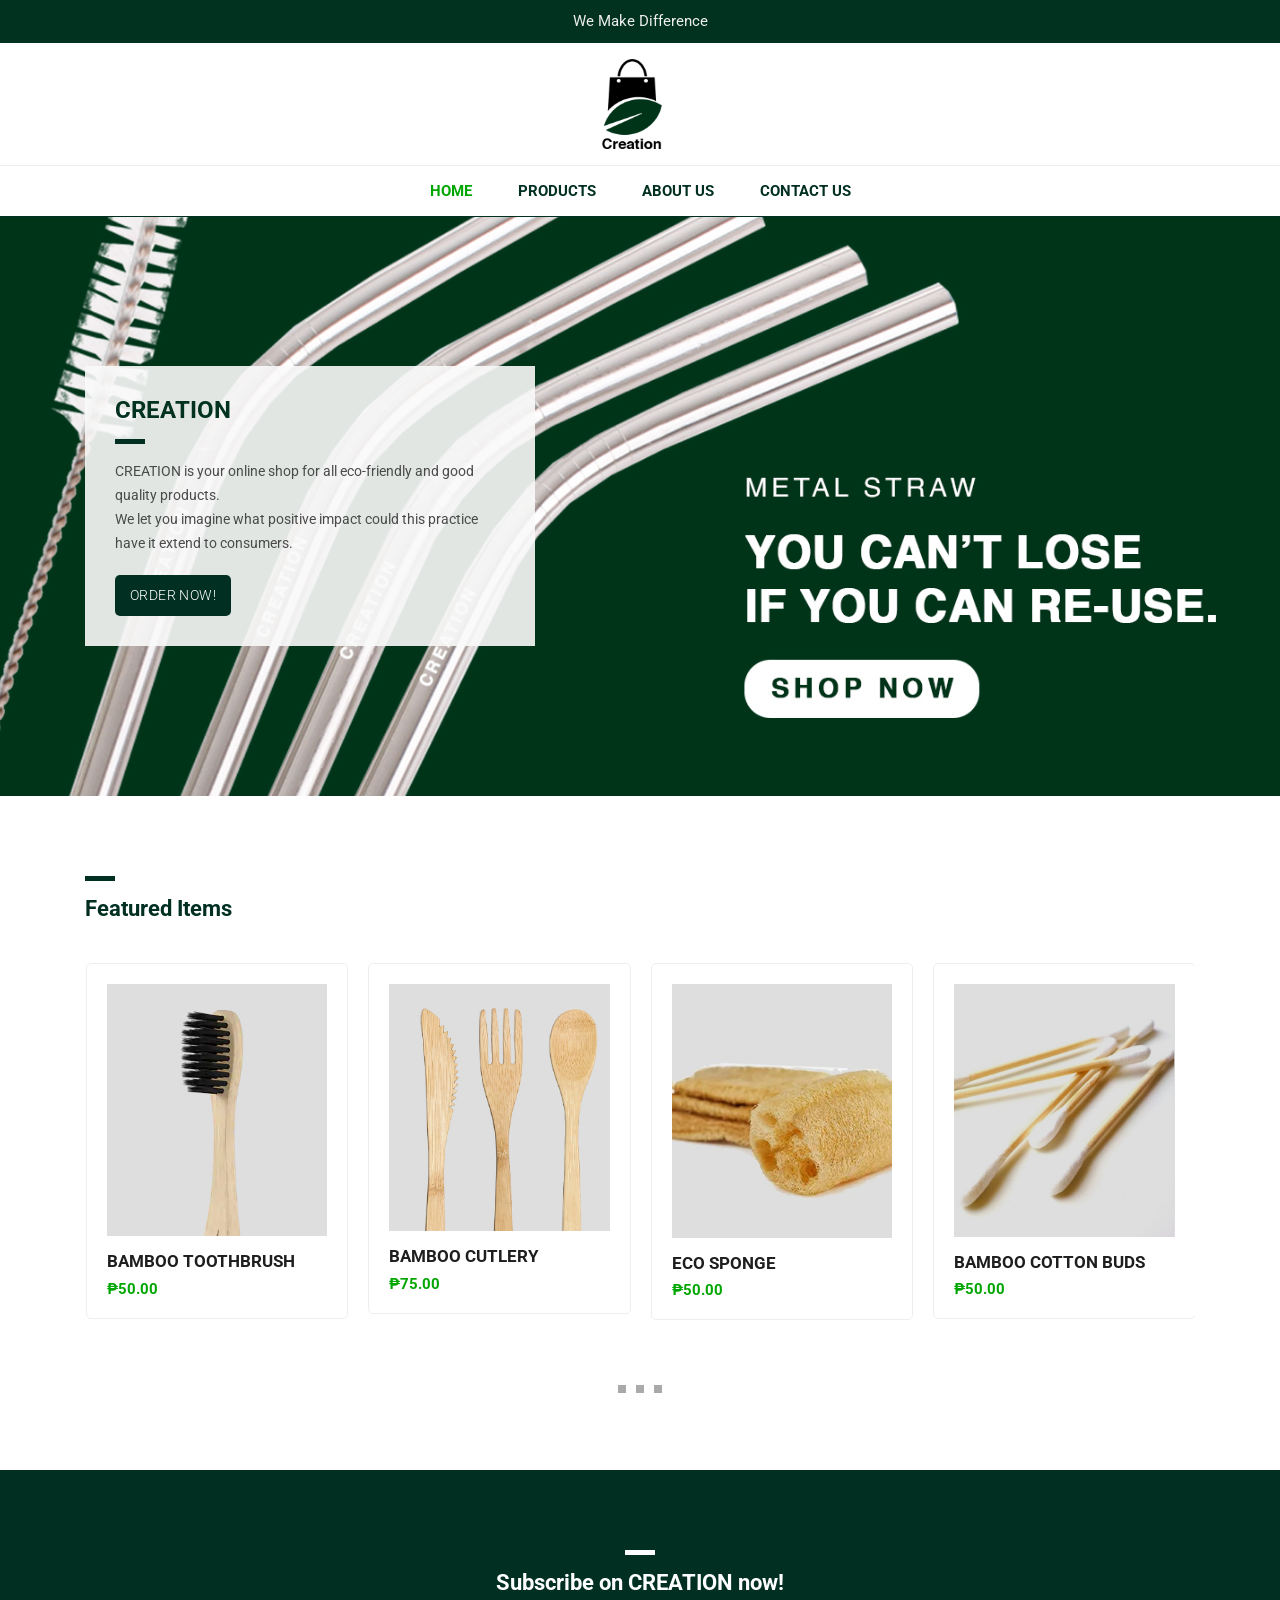
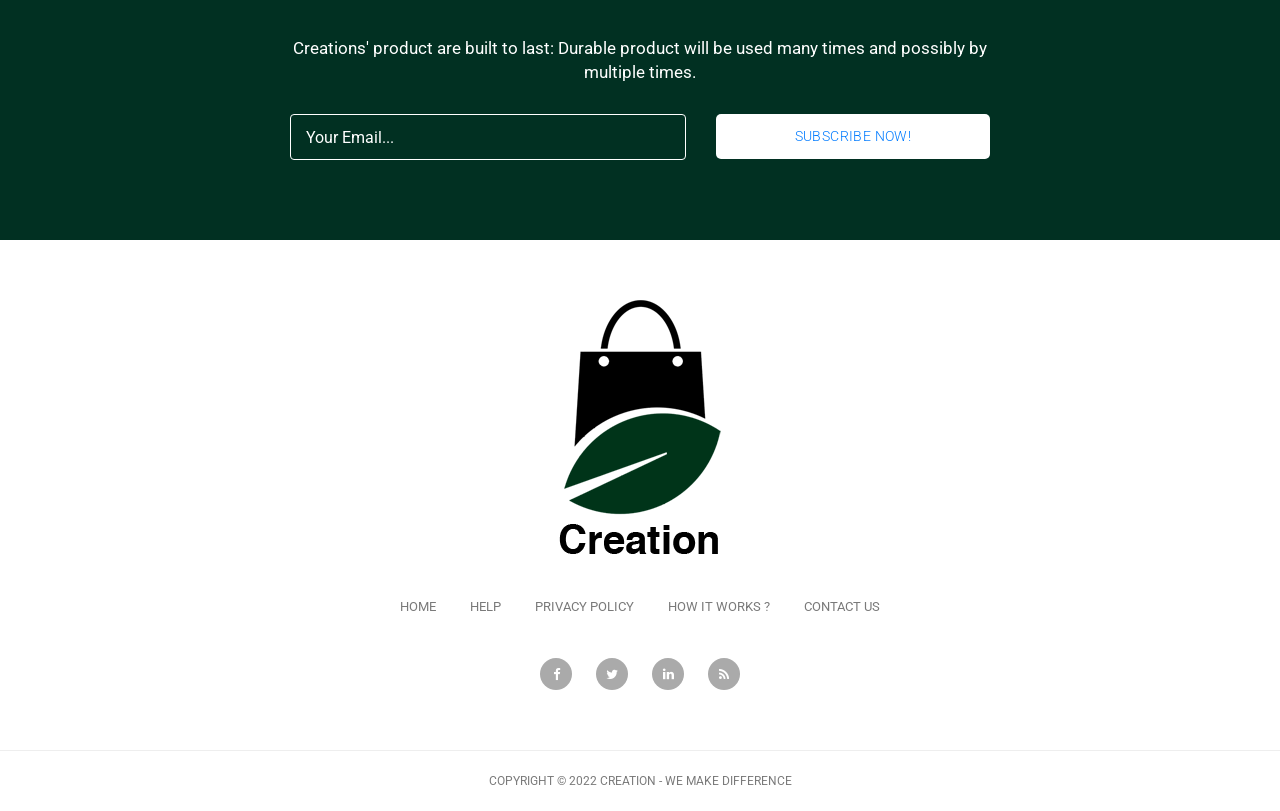
<file: index.html>
<!DOCTYPE html>
<html lang="en">

  <head>

    <meta charset="utf-8">
    <meta name="viewport" content="width=device-width, initial-scale=1, shrink-to-fit=no">
    <meta name="description" content="">
    <meta name="author" content="">
    <link href="https://fonts.googleapis.com/css?family=Roboto:100,300,400,500,700" rel="stylesheet">

    <title>Group 4 - CREATION - Home</title>

    <!-- Bootstrap core CSS -->
    <link href="vendor/bootstrap/css/bootstrap.min.css" rel="stylesheet">


    <!-- Additional CSS Files -->
    <link rel="stylesheet" href="assets/css/fontawesome.css">
    <link rel="stylesheet" href="assets/css/tooplate-main.css">
    <link rel="stylesheet" href="assets/css/owl.css">

  </head>

  <body>
    
    <!-- Pre Header -->
    <div id="pre-header">
      <div class="container">
        <div class="row">
          <div class="col-md-12">
            <span>We Make Difference</span>
          </div>
        </div>
      </div>
    </div>

    <!-- Navigation -->
    <nav class="navbar navbar-expand-lg navbar-dark bg-dark static-top">
      <div class="container">
        <a class="navbar-brand" href="#"><img src="assets/images/header-logo.png" width = "60" height = "90" alt=""> </a>
        <button class="navbar-toggler" type="button" data-toggle="collapse" data-target="#navbarResponsive" aria-controls="navbarResponsive" aria-expanded="false" aria-label="Toggle navigation">
          <span class="navbar-toggler-icon"></span>
        </button>
        <div class="collapse navbar-collapse" id="navbarResponsive">
          <ul class="navbar-nav ml-auto">
            <li class="nav-item active">
			
		
	          <br>
			
			
              <a class="nav-link" href="index.html">Home
                <span class="sr-only">(current)</span>
              </a>
            </li>
			  <br>
			
            <li class="nav-item">
			  <br>
			
              <a class="nav-link" href="products.html">Products</a>
            </li>
			  <br>
			
            <li class="nav-item">
			  <br>
			
              <a class="nav-link" href="about.html">About Us</a>
            </li>
            <li class="nav-item">
			  <br>
			
              <a class="nav-link" href="contact.html">Contact Us</a>
            </li>
          </ul>
        </div>
      </div>
    </nav>

    <!-- Page Content -->
    <!-- Banner Starts Here -->
    <div class="banner">
      <div class="container">
        <div class="row">
          <div class="col-md-12">
            <div class="caption">
              <h2>CREATION</h2>
              <div class="line-dec"></div>
              <p>CREATION is your online shop for all eco-friendly and good quality products.
			  <br>We let you imagine what positive impact could this practice have it extend to consumers.</p>
			
          
			  <div class="main-button" color = "013220">
			  
			
			   
                <a  class="nav-link" href="products.html">Order Now!</a>
			 
            </div>

		
          </div>
        </div>
      </div>
    </div>
	</div>
    <!-- Banner Ends Here -->

    <!-- Featured Starts Here -->
    <div class="featured-items">
      <div class="container">
        <div class="row">
          <div class="col-md-12">
            <div class="section-heading">
              <div class="line-dec"></div>
              <h1>Featured Items</h1>
            </div>
          </div>
          <div class="col-md-12">
            <div class="owl-carousel owl-theme">
              <a href="single-product.html">
                <div class="featured-item">
                  <img src="assets/images/item-01.jpg" alt="Item 1">
                  <h4>BAMBOO TOOTHBRUSH</h4>
                  <h6>₱50.00</h6>
                </div>
              </a>
              <a href="single-product.html">
                <div class="featured-item">
                  <img src="assets/images/item-02.jpg" alt="Item 2">
                  <h4>BAMBOO CUTLERY</h4>
                  <h6>₱75.00</h6>
                </div>
              </a>
              <a href="single-product.html">
                <div class="featured-item">
                  <img src="assets/images/item-03.jpg" alt="Item 3">
                  <h4>ECO SPONGE</h4>
                  <h6>₱50.00</h6>
                </div>
              </a>
              <a href="single-product.html">
                <div class="featured-item">
                  <img src="assets/images/item-04.jpg" alt="Item 4">
                  <h4>BAMBOO COTTON BUDS</h4>
                  <h6>₱50.00</h6>
                </div>
              </a>
              <a href="single-product.html">
                <div class="featured-item">
                  <img src="assets/images/item-05.jpg" alt="Item 5">
                  <h4>SOLAR CHARGER</h4>
                  <h6>₱ 999.00</h6>
                </div>
              </a>
              <a href="single-product.html">
                <div class="featured-item">
                  <img src="assets/images/item-06.jpg" alt="Item 6">
                  <h4>REUSABLE CLEANSING PADS</h4>
                  <h6>₱75.00</h6>
                </div>
              </a>
              <a href="single-product.html">
                <div class="featured-item">
                  <img src="assets/images/item-07.jpg" alt="Item 7">
                  <h4>BAMBOO HAIR BRUSH</h4>
                  <h6>₱99.00</h6>
                </div>
              </a>
              <a href="single-product.html">
                <div class="featured-item">
                  <img src="assets/images/item-08.jpg" alt="Item 8">
                  <h4>COCONUT FIBRE BRUSH</h4>
                  <h6>₱75.00</h6>
                </div>
              </a>
              <a href="single-product.html">
                <div class="featured-item">
                  <img src="assets/images/item-09.jpg" alt="Item 9">
                  <h4>METAL STRAW</h4>
                  <h6>₱150.00</h6>
                </div>
              </a>
            </div>
          </div>
        </div>
      </div>
    </div>
    <!-- Featred Ends Here -->


    <!-- Subscribe Form Starts Here -->
    <div class="subscribe-form">
      <div class="container">
        <div class="row">
          <div class="col-md-12">
            <div class="section-heading">
              <div class="line-dec"></div>
              <h1>Subscribe on CREATION now!</h1>
            </div>
          </div>
          <div class="col-md-8 offset-md-2">
            <div class="main-content">
              <p>Creations' product are built to last: Durable product will be used many times and possibly by multiple times.</p>
              <div class="container">
                <form id="subscribe" action="" method="get">
                  <div class="row">
                    <div class="col-md-7">
                      <fieldset>
                        <input name="email" type="text" class="form-control" id="email" 
                        onfocus="if(this.value == 'Your Email...') { this.value = ''; }" 
                    	onBlur="if(this.value == '') { this.value = 'Your Email...';}"
                    	value="Your Email..." required="">
                      </fieldset>
                    </div>
					
                    <div class="col-md-5">
                      <fieldset>
					   <button>
                        <a href="https://web.facebook.com/creationshopph" type="submit" id="form-submit" class="button">Subscribe Now!</a>
						</button>
                      </fieldset>
                    </div>
				
				
                  </div>
                </form>
              </div>
            </div>
          </div>
        </div>
      </div>
    </div>
    <!-- Subscribe Form Ends Here -->


    
    <!-- Footer Starts Here -->
    <div class="footer">
      <div class="container">
        <div class="row">
          <div class="col-md-12">
            <div class="logo">
              <img src="assets/images/header-logo.png" alt="">
            </div>
          </div>
          <div class="col-md-12">
            <div class="footer-menu">
              <ul>
                <li><a href="#">Home</a></li>
                <li><a href="#">Help</a></li>
                <li><a href="#">Privacy Policy</a></li>
                <li><a href="#">How It Works ?</a></li>
                <li><a href="#">Contact Us</a></li>
              </ul>
            </div>
          </div>
          <div class="col-md-12">
            <div class="social-icons">
              <ul>
                <li><a href="#"><i class="fa fa-facebook"></i></a></li>
                <li><a href="#"><i class="fa fa-twitter"></i></a></li>
                <li><a href="#"><i class="fa fa-linkedin"></i></a></li>
                <li><a href="#"><i class="fa fa-rss"></i></a></li>
              </ul>
            </div>
          </div>
        </div>
      </div>
    </div>
    <!-- Footer Ends Here -->


    <!-- Sub Footer Starts Here -->
    <div class="sub-footer">
      <div class="container">
        <div class="row">
          <div class="col-md-12">
            <div class="copyright-text">
              <p>Copyright &copy; 2022 CREATION - WE MAKE DIFFERENCE
       </p>
            </div>
          </div>
        </div>
      </div>
    </div>
    <!-- Sub Footer Ends Here -->


    <!-- Bootstrap core JavaScript -->
    <script src="vendor/jquery/jquery.min.js"></script>
    <script src="vendor/bootstrap/js/bootstrap.bundle.min.js"></script>


    <!-- Additional Scripts -->
    <script src="assets/js/custom.js"></script>
    <script src="assets/js/owl.js"></script>


    <script language = "text/Javascript"> 
      cleared[0] = cleared[1] = cleared[2] = 0; //set a cleared flag for each field
      function clearField(t){                   //declaring the array outside of the
      if(! cleared[t.id]){                      // function makes it static and global
          cleared[t.id] = 1;  // you could use true and false, but that's more typing
          t.value='';         // with more chance of typos
          t.style.color='#fff';
          }
      }
    </script>


  </body>

</html>
</file>
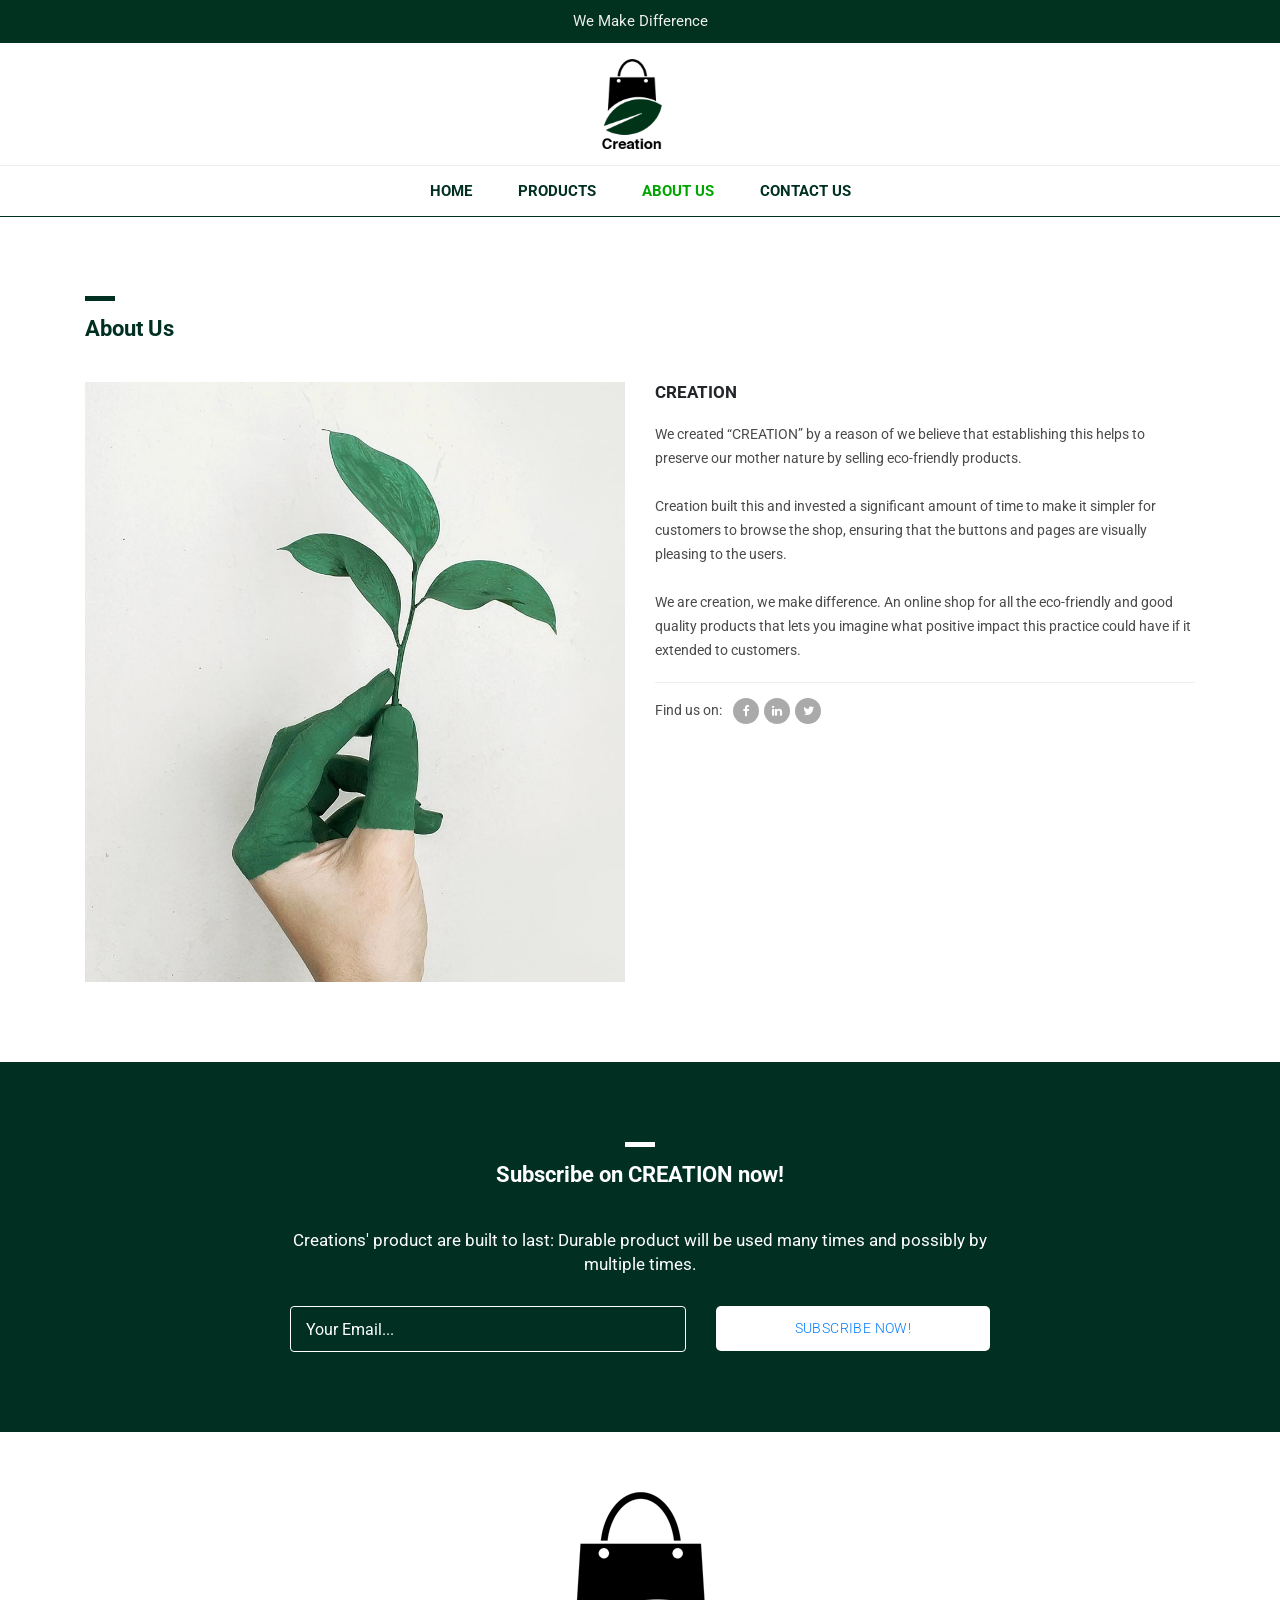
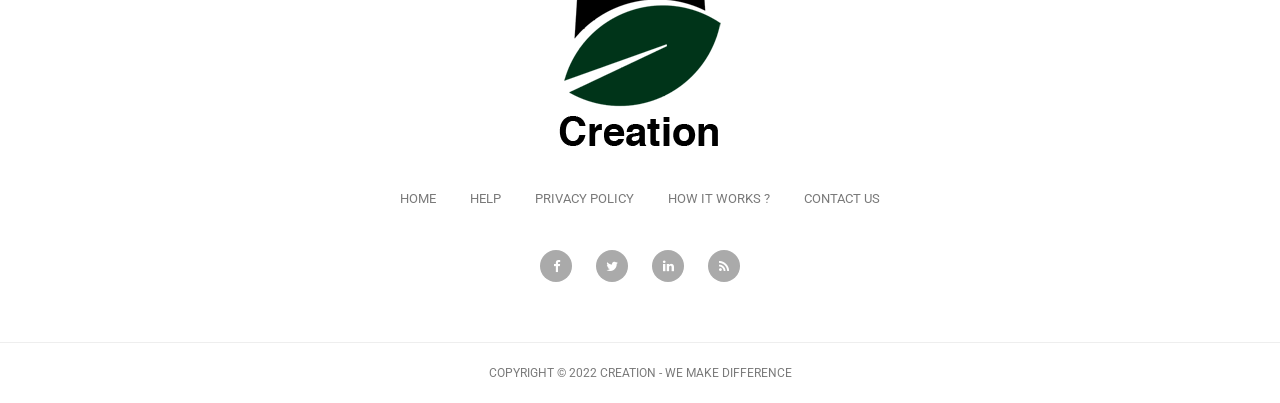
<file: about.html>
<!DOCTYPE html>
<html lang="en">

  <head>

    <meta charset="utf-8">
    <meta name="viewport" content="width=device-width, initial-scale=1, shrink-to-fit=no">
    <meta name="description" content="">
    <meta name="author" content="">
    <link href="https://fonts.googleapis.com/css?family=Roboto:100,300,400,500,700" rel="stylesheet">

    <title>Group 4 - CREATION - About Us</title>

    <!-- Bootstrap core CSS -->
    <link href="vendor/bootstrap/css/bootstrap.min.css" rel="stylesheet">


    <!-- Additional CSS Files -->
    <link rel="stylesheet" href="assets/css/fontawesome.css">
    <link rel="stylesheet" href="assets/css/tooplate-main.css">
    <link rel="stylesheet" href="assets/css/owl.css">
    <link rel="stylesheet" href="assets/css/flex-slider.css">

  </head>

  <body>
    
    <!-- Pre Header -->
    <div id="pre-header">
      <div class="container">
        <div class="row">
          <div class="col-md-12">
            <span>We Make Difference</span>
          </div>
        </div>
      </div>
    </div>

    <!-- Navigation -->
    <nav class="navbar navbar-expand-lg navbar-dark bg-dark static-top">
      <div class="container">
        <a class="navbar-brand" href="#"><img src="assets/images/header-logo.png" width = "60" height = "90" alt=""></a>
        <button class="navbar-toggler" type="button" data-toggle="collapse" data-target="#navbarResponsive" aria-controls="navbarResponsive" aria-expanded="false" aria-label="Toggle navigation">
          <span class="navbar-toggler-icon"></span>
        </button>
        <div class="collapse navbar-collapse" id="navbarResponsive">
          <ul class="navbar-nav ml-auto">
            <li class="nav-item">
			<br>
              <a class="nav-link" href="index.html">Home</a>
            </li>
            <li class="nav-item">
			<br>
              <a class="nav-link" href="products.html">Products
                <span class="sr-only">(current)</span>
              </a>
            </li>
            <li class="nav-item active">
			<br>
              <a class="nav-link" href="about.html">About Us</a>
              <span class="sr-only">(current)</span>
            </li>
            <li class="nav-item">
			<br>
              <a class="nav-link" href="contact.html">Contact Us</a>
            </li>
          </ul>
        </div>
      </div>
    </nav>

    <!-- Page Content -->
    <!-- About Page Starts Here -->
    <div class="about-page">
      <div class="container">
        <div class="row">
          <div class="col-md-12">
            <div class="section-heading">
              <div class="line-dec"></div>
              <h1>About Us</h1>
            </div>
          </div>
          <div class="col-md-6">
            <div class="left-image">
              <img src="assets/images/about-us.jpg" alt="">
            </div>
          </div>
          <div class="col-md-6">
            <div class="right-content">
              <h4>CREATION</h4>
              <p>We created “CREATION” by a reason of we believe that establishing this helps to preserve our mother nature by selling eco-friendly products. ​</p> 
              <br>
              <p>Creation built this and invested a significant amount of time to make it simpler for customers to browse the shop, ensuring that the buttons and pages are visually pleasing to the users. ​</p>
              <br>
              <p>We are creation, we make difference. An online shop for all the eco-friendly and good quality products that lets you imagine what positive impact this practice could have if it extended to customers. ​
</p>
              <div class="share">
                <h6>Find us on: <span><a href="#"><i class="fa fa-facebook"></i></a><a href="#"><i class="fa fa-linkedin"></i></a><a href="#"><i class="fa fa-twitter"></i></a></span></h6>
              </div>
            </div>
          </div>
        </div>
      </div>
    </div>
    <!-- About Page Ends Here -->

    <!-- Subscribe Form Starts Here -->
    <div class="subscribe-form">
      <div class="container">
        <div class="row">
          <div class="col-md-12">
            <div class="section-heading">
              <div class="line-dec"></div>
              <h1>Subscribe on CREATION now!</h1>
            </div>
          </div>
          <div class="col-md-8 offset-md-2">
            <div class="main-content">
              <p>Creations' product are built to last: Durable product will be used many times and possibly by multiple times.</p>
              <div class="container">
                <form id="subscribe" action="" method="get">
                  <div class="row">
                    <div class="col-md-7">
                      <fieldset>
                        <input name="email" type="text" class="form-control" id="email" 
                        onfocus="if(this.value == 'Your Email...') { this.value = ''; }" 
                    	onBlur="if(this.value == '') { this.value = 'Your Email...';}"
                    	value="Your Email..." required="">
                      </fieldset>
                    </div>
                    <div class="col-md-5">
                      <fieldset>
					   <button>
                        <a href="https://web.facebook.com/creationshopph" type="submit" id="form-submit" class="button">Subscribe Now!</a>
						</button>
                      </fieldset>
                    </div>
                  </div>
                </form>
              </div>
            </div>
          </div>
        </div>
      </div>
    </div>
    <!-- Subscribe Form Ends Here -->


    
    <!-- Footer Starts Here -->
    <div class="footer">
      <div class="container">
        <div class="row">
          <div class="col-md-12">
            <div class="logo">
              <img src="assets/images/header-logo.png" alt="">
            </div>
          </div>
          <div class="col-md-12">
            <div class="footer-menu">
              <ul>
                <li><a href="#">Home</a></li>
                <li><a href="#">Help</a></li>
                <li><a href="#">Privacy Policy</a></li>
                <li><a href="#">How It Works ?</a></li>
                <li><a href="#">Contact Us</a></li>
              </ul>
            </div>
          </div>
          <div class="col-md-12">
            <div class="social-icons">
              <ul>
                <li><a href="#"><i class="fa fa-facebook"></i></a></li>
                <li><a href="#"><i class="fa fa-twitter"></i></a></li>
                <li><a href="#"><i class="fa fa-linkedin"></i></a></li>
                <li><a href="#"><i class="fa fa-rss"></i></a></li>
              </ul>
            </div>
          </div>
        </div>
      </div>
    </div>
    <!-- Footer Ends Here -->


    <!-- Sub Footer Starts Here -->
    <div class="sub-footer">
      <div class="container">
        <div class="row">
          <div class="col-md-12">
            <div class="copyright-text">
              <p>Copyright &copy; 2022 CREATION - WE MAKE DIFFERENCE</p>
            </div>
          </div>
        </div>
      </div>
    </div>
    <!-- Sub Footer Ends Here -->


    <!-- Bootstrap core JavaScript -->
    <script src="vendor/jquery/jquery.min.js"></script>
    <script src="vendor/bootstrap/js/bootstrap.bundle.min.js"></script>


    <!-- Additional Scripts -->
    <script src="assets/js/custom.js"></script>
    <script src="assets/js/owl.js"></script>
    <script src="assets/js/isotope.js"></script>
    <script src="assets/js/flex-slider.js"></script>


    <script language = "text/Javascript"> 
      cleared[0] = cleared[1] = cleared[2] = 0; //set a cleared flag for each field
      function clearField(t){                   //declaring the array outside of the
      if(! cleared[t.id]){                      // function makes it static and global
          cleared[t.id] = 1;  // you could use true and false, but that's more typing
          t.value='';         // with more chance of typos
          t.style.color='#fff';
          }
      }
    </script>


  </body>

</html>
</file>
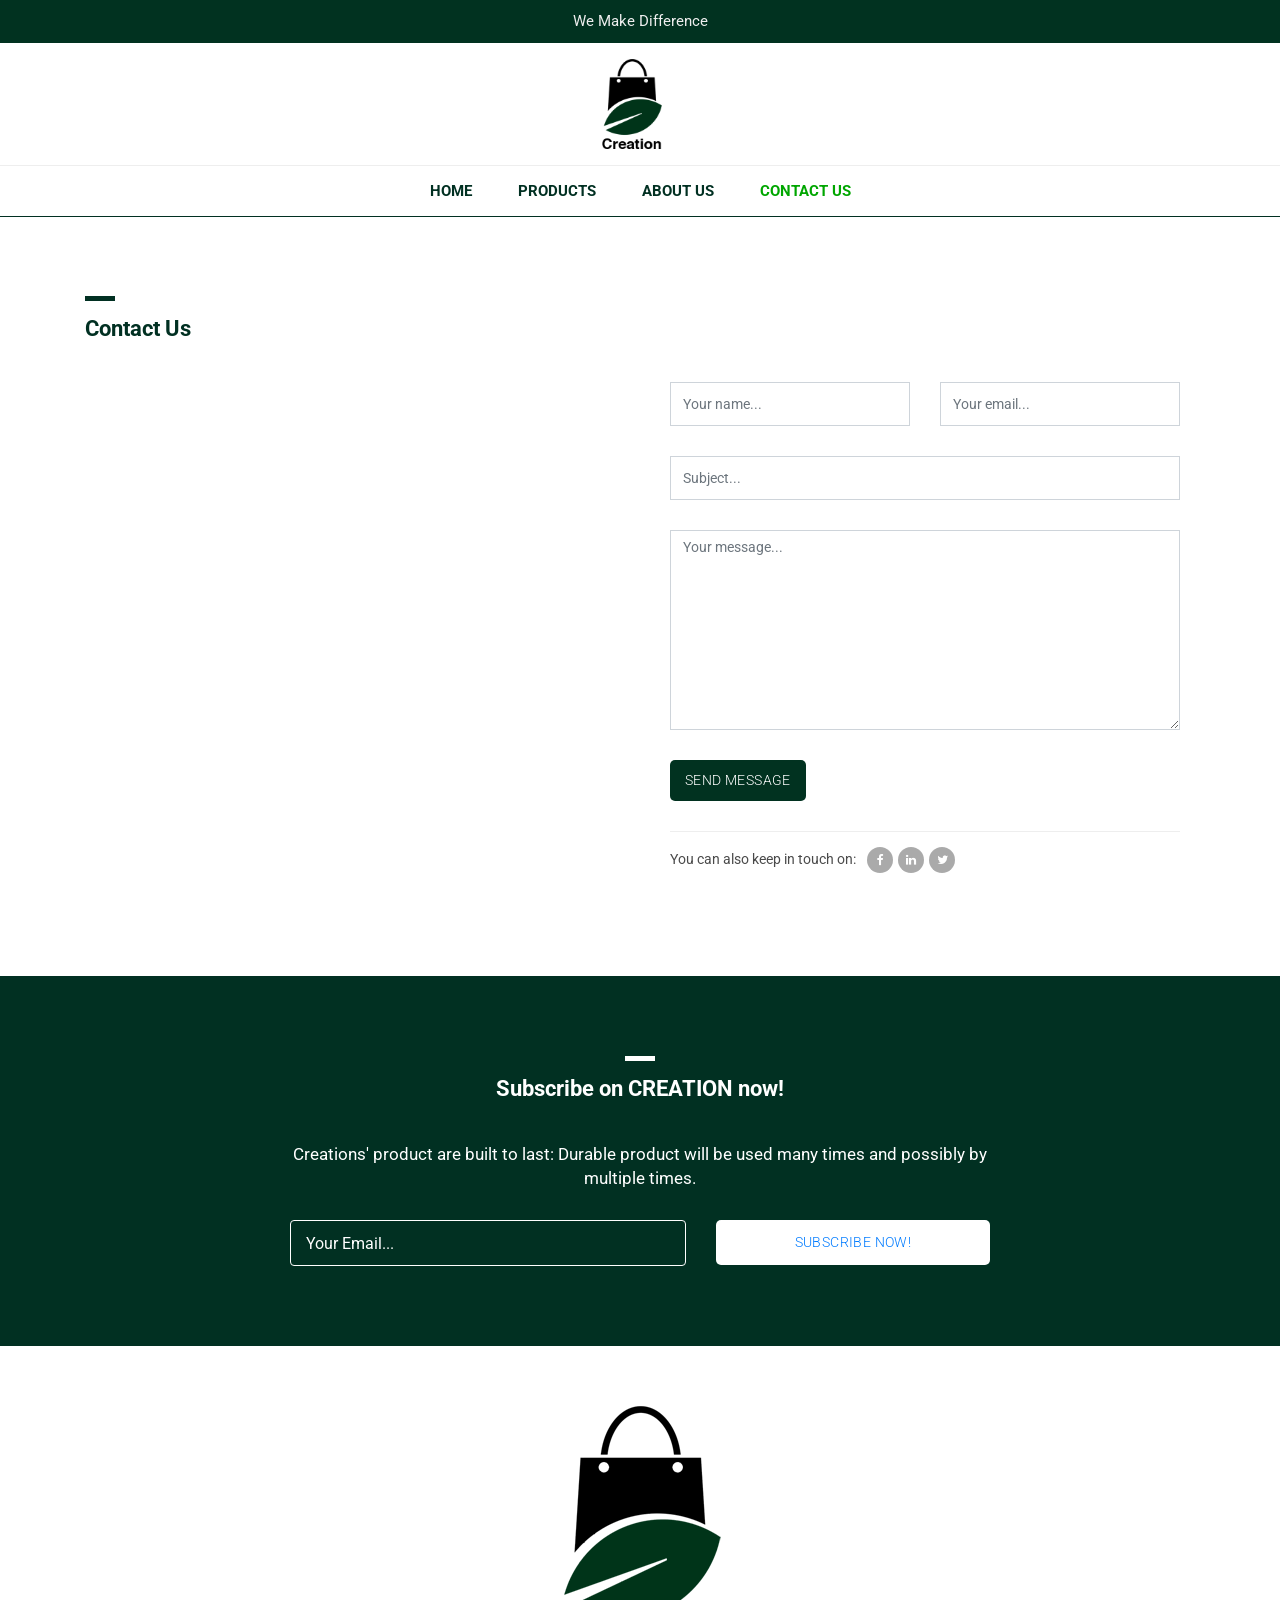
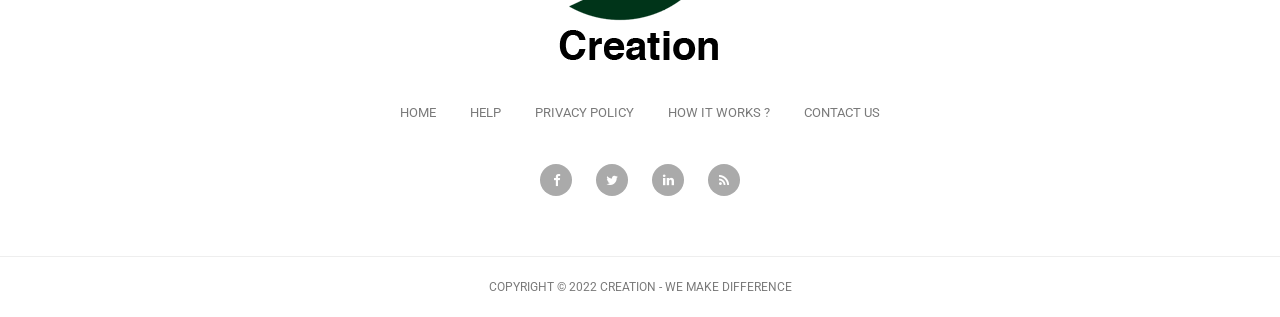
<file: contact.html>
<!DOCTYPE html>
<html lang="en">

  <head>

    <meta charset="utf-8">
    <meta name="viewport" content="width=device-width, initial-scale=1, shrink-to-fit=no">
    <meta name="description" content="">
    <meta name="author" content="">
    <link href="https://fonts.googleapis.com/css?family=Roboto:100,300,400,500,700" rel="stylesheet">

    <title>Group 4 - CREATION - Contact Us</title>

    <!-- Bootstrap core CSS -->
    <link href="vendor/bootstrap/css/bootstrap.min.css" rel="stylesheet">


    <!-- Additional CSS Files -->
    <link rel="stylesheet" href="assets/css/fontawesome.css">
    <link rel="stylesheet" href="assets/css/tooplate-main.css">
    <link rel="stylesheet" href="assets/css/owl.css">
    <link rel="stylesheet" href="assets/css/flex-slider.css">

  </head>

  <body>
    
    <!-- Pre Header -->
    <div id="pre-header">
      <div class="container">
        <div class="row">
          <div class="col-md-12">
            <span>We Make Difference</span>
          </div>
        </div>
      </div>
    </div>

    <!-- Navigation -->
    <nav class="navbar navbar-expand-lg navbar-dark bg-dark static-top">
      <div class="container">
        <a class="navbar-brand" href="#"><img src="assets/images/header-logo.png" width = "60" height = "90" alt=""></a>
        <button class="navbar-toggler" type="button" data-toggle="collapse" data-target="#navbarResponsive" aria-controls="navbarResponsive" aria-expanded="false" aria-label="Toggle navigation">
          <span class="navbar-toggler-icon"></span>
        </button>
        <div class="collapse navbar-collapse" id="navbarResponsive">
          <ul class="navbar-nav ml-auto">
            <li class="nav-item">
			<br>
              <a class="nav-link" href="index.html">Home</a>
            </li>
            <li class="nav-item">
			<br>
              <a class="nav-link" href="products.html">Products
                <span class="sr-only">(current)</span>
              </a>
            </li>
			<br>
            <li class="nav-item">
			<br>
              <a class="nav-link" href="about.html">About Us</a>
            </li>
            <li class="nav-item active">
			<br>
              <a class="nav-link" href="contact.html">Contact Us</a>
              <span class="sr-only">(current)</span>
            </li>
          </ul>
        </div>
      </div>
    </nav>

    <!-- Page Content -->
    <!-- About Page Starts Here -->
    <div class="contact-page">
      <div class="container">
        <div class="row">
          <div class="col-md-12">
            <div class="section-heading">
              <div class="line-dec"></div>
              <h1>Contact Us</h1>
            </div>
          </div>
          <div class="col-md-6">
            <div id="map">
            		<!-- How to change your own map point
                           1. Go to Google Maps
                           2. Click on your location point
                           3. Click "Share" and choose "Embed map" tab
                           4. Copy only URL and paste it within the src="" field below
                    -->

              <iframe src="https://www.google.com/maps/embed?pb=!1m18!1m12!1m3!1d61776.701176832845!2d120.94445447353046!3d14.596578739003368!2m3!1f0!2f0!3f0!3m2!1i1024!2i768!4f13.1!3m3!1m2!1s0x3397ca03571ec38b%3A0x69d1d5751069c11f!2sManila%2C%20Metro%20Manila!5e0!3m2!1sen!2sph!4v1653593965731!5m2!1sen!2sph" width="400" height="500" style="border:0;" allowfullscreen="" loading="lazy" referrerpolicy="no-referrer-when-downgrade" width="600" height="450" style="border:0;" allowfullscreen="" loading="lazy" referrerpolicy="no-referrer-when-downgrade" width="100%" height="500px" frameborder="0" style="border:0" allowfullscreen></iframe>
            </div>
          </div>
          <div class="col-md-6">
            <div class="right-content">
              <div class="container">
                <form id="contact" action="" method="post">
                  <div class="row">
                    <div class="col-md-6">
                      <fieldset>
                        <input name="name" type="text" class="form-control" id="name" placeholder="Your name..." required="">
                      </fieldset>
                    </div>
                    <div class="col-md-6">
                      <fieldset>
                        <input name="email" type="text" class="form-control" id="email" placeholder="Your email..." required="">
                      </fieldset>
                    </div>
                    <div class="col-md-12">
                      <fieldset>
                        <input name="subject" type="text" class="form-control" id="subject" placeholder="Subject..." required="">
                      </fieldset>
                    </div>
                    <div class="col-md-12">
                      <fieldset>
                        <textarea name="message" rows="6" class="form-control" id="message" placeholder="Your message..." required=""></textarea>
                      </fieldset>
                    </div>
                    <div class="col-md-12">
                      <fieldset>
                        <button type="submit" id="form-submit" class="button">Send Message</button>
                      </fieldset>
                    </div>
                    <div class="col-md-12">
                      <div class="share">
                        <h6>You can also keep in touch on: <span><a href="#"><i class="fa fa-facebook"></i></a><a href="#"><i class="fa fa-linkedin"></i></a><a href="#"><i class="fa fa-twitter"></i></a></span></h6>
                      </div>
                    </div>
                  </div>
                </form>
              </div>
            </div>
          </div>
        </div>
      </div>
    </div>
    <!-- About Page Ends Here -->

    <!-- Subscribe Form Starts Here -->
    <div class="subscribe-form">
      <div class="container">
        <div class="row">
          <div class="col-md-12">
            <div class="section-heading">
              <div class="line-dec"></div>
              <h1>Subscribe on CREATION now!</h1>
            </div>
          </div>
          <div class="col-md-8 offset-md-2">
            <div class="main-content">
              <p>Creations' product are built to last: Durable product will be used many times and possibly by multiple times.</p>
              <div class="container">
                <form id="subscribe" action="" method="get">
                  <div class="row">
                    <div class="col-md-7">
                      <fieldset>
                        <input name="email" type="text" class="form-control" id="email" 
                        onfocus="if(this.value == 'Your Email...') { this.value = ''; }" 
                    	onBlur="if(this.value == '') { this.value = 'Your Email...';}"
                    	value="Your Email..." required="">
                      </fieldset>
                    </div>
                    <div class="col-md-5">
                      <fieldset>
					   <button>
                        <a href="https://web.facebook.com/creationshopph" type="submit" id="form-submit" class="button">Subscribe Now!</a>
						</button>
                      </fieldset>
                    </div>
                  </div>
                </form>
              </div>
            </div>
          </div>
        </div>
      </div>
    </div>
    <!-- Subscribe Form Ends Here -->


    
    <!-- Footer Starts Here -->
    <div class="footer">
      <div class="container">
        <div class="row">
          <div class="col-md-12">
            <div class="logo">
              <img src="assets/images/header-logo.png" alt="">
            </div>
          </div>
          <div class="col-md-12">
            <div class="footer-menu">
              <ul>
                <li><a href="#">Home</a></li>
                <li><a href="#">Help</a></li>
                <li><a href="#">Privacy Policy</a></li>
                <li><a href="#">How It Works ?</a></li>
                <li><a href="#">Contact Us</a></li>
              </ul>
            </div>
          </div>
          <div class="col-md-12">
            <div class="social-icons">
              <ul>
                <li><a href="#"><i class="fa fa-facebook"></i></a></li>
                <li><a href="#"><i class="fa fa-twitter"></i></a></li>
                <li><a href="#"><i class="fa fa-linkedin"></i></a></li>
                <li><a href="#"><i class="fa fa-rss"></i></a></li>
              </ul>
            </div>
          </div>
        </div>
      </div>
    </div>
    <!-- Footer Ends Here -->


    <!-- Sub Footer Starts Here -->
    <div class="sub-footer">
      <div class="container">
        <div class="row">
          <div class="col-md-12">
            <div class="copyright-text">
              <p>Copyright &copy; 2022 CREATION - WE MAKE DIFFERENCE</p>
            </div>
          </div>
        </div>
      </div>
    </div>
    <!-- Sub Footer Ends Here -->


    <!-- Bootstrap core JavaScript -->
    <script src="vendor/jquery/jquery.min.js"></script>
    <script src="vendor/bootstrap/js/bootstrap.bundle.min.js"></script>


    <!-- Additional Scripts -->
    <script src="assets/js/custom.js"></script>
    <script src="assets/js/owl.js"></script>
    <script src="assets/js/isotope.js"></script>
    <script src="assets/js/flex-slider.js"></script>


    <script language = "text/Javascript"> 
      cleared[0] = cleared[1] = cleared[2] = 0; //set a cleared flag for each field
      function clearField(t){                   //declaring the array outside of the
      if(! cleared[t.id]){                      // function makes it static and global
          cleared[t.id] = 1;  // you could use true and false, but that's more typing
          t.value='';         // with more chance of typos
          t.style.color='#fff';
          }
      }
    </script>


  </body>

</html>
</file>
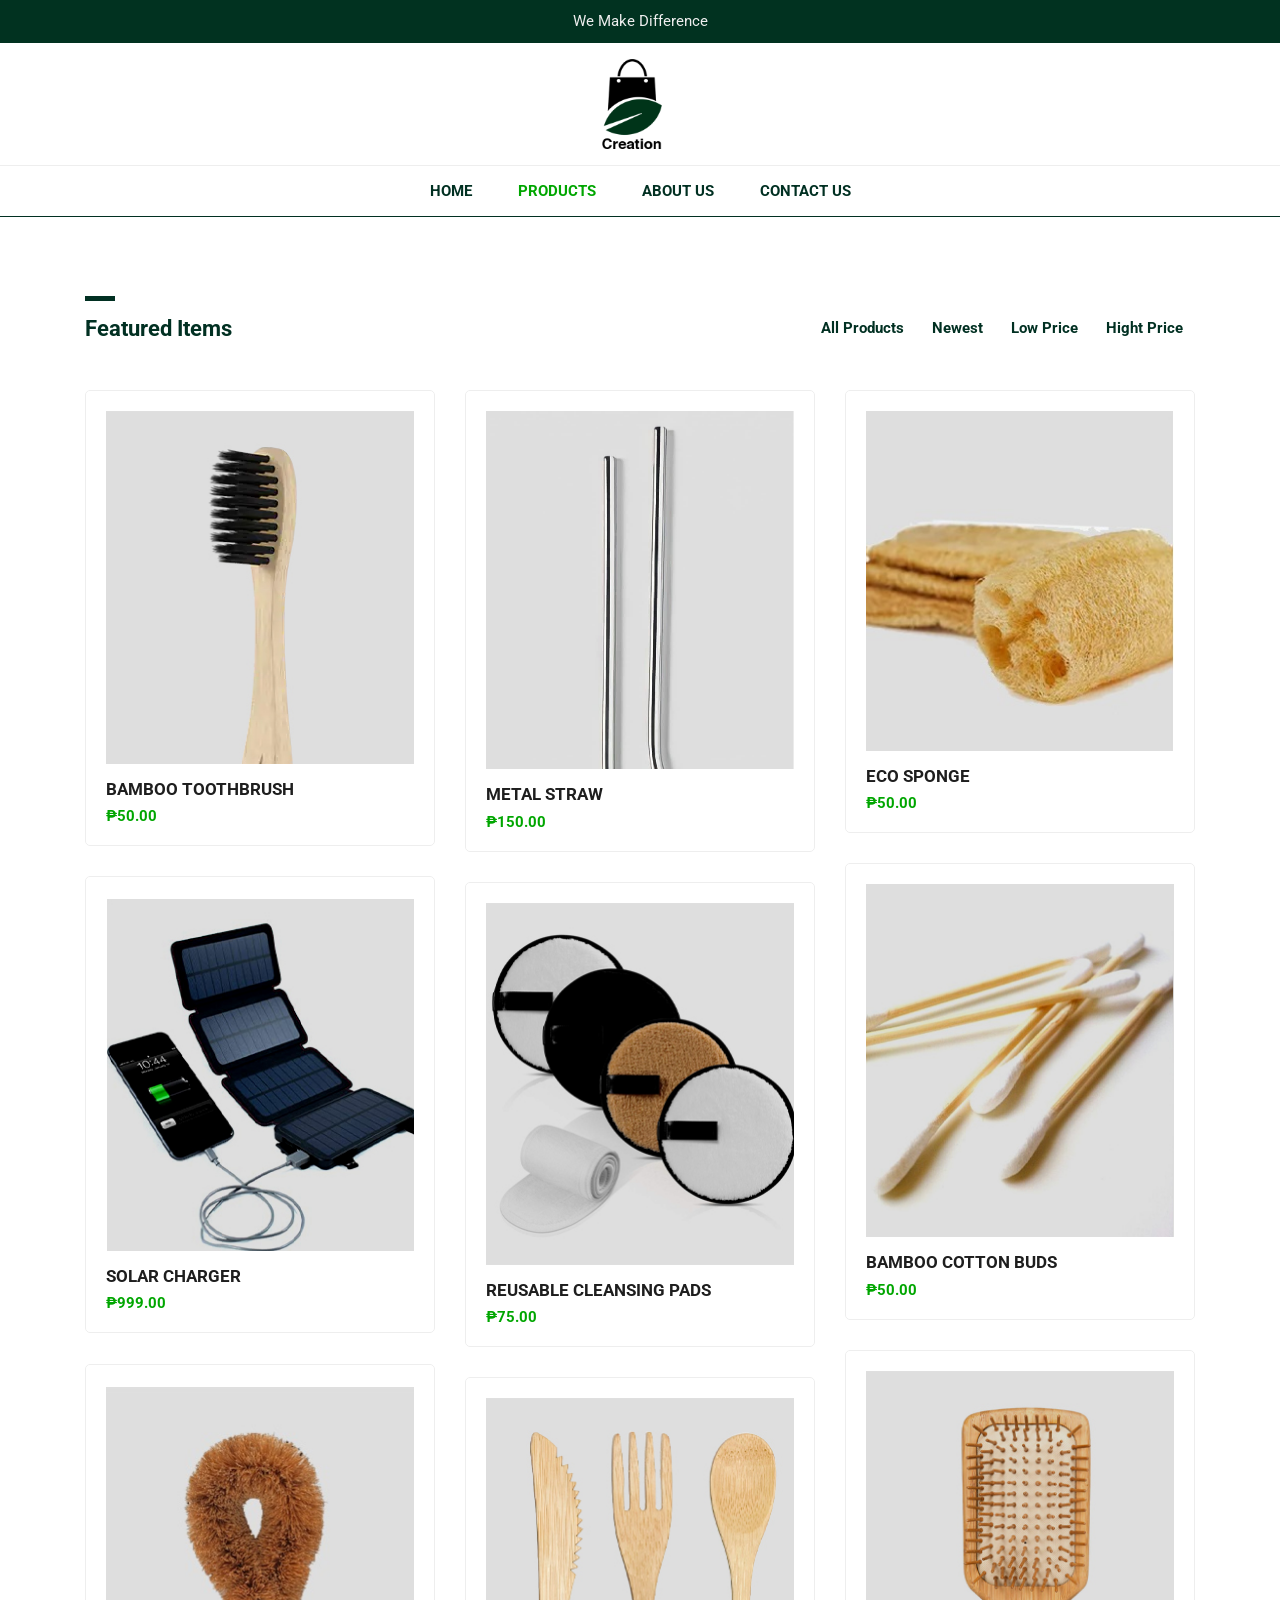
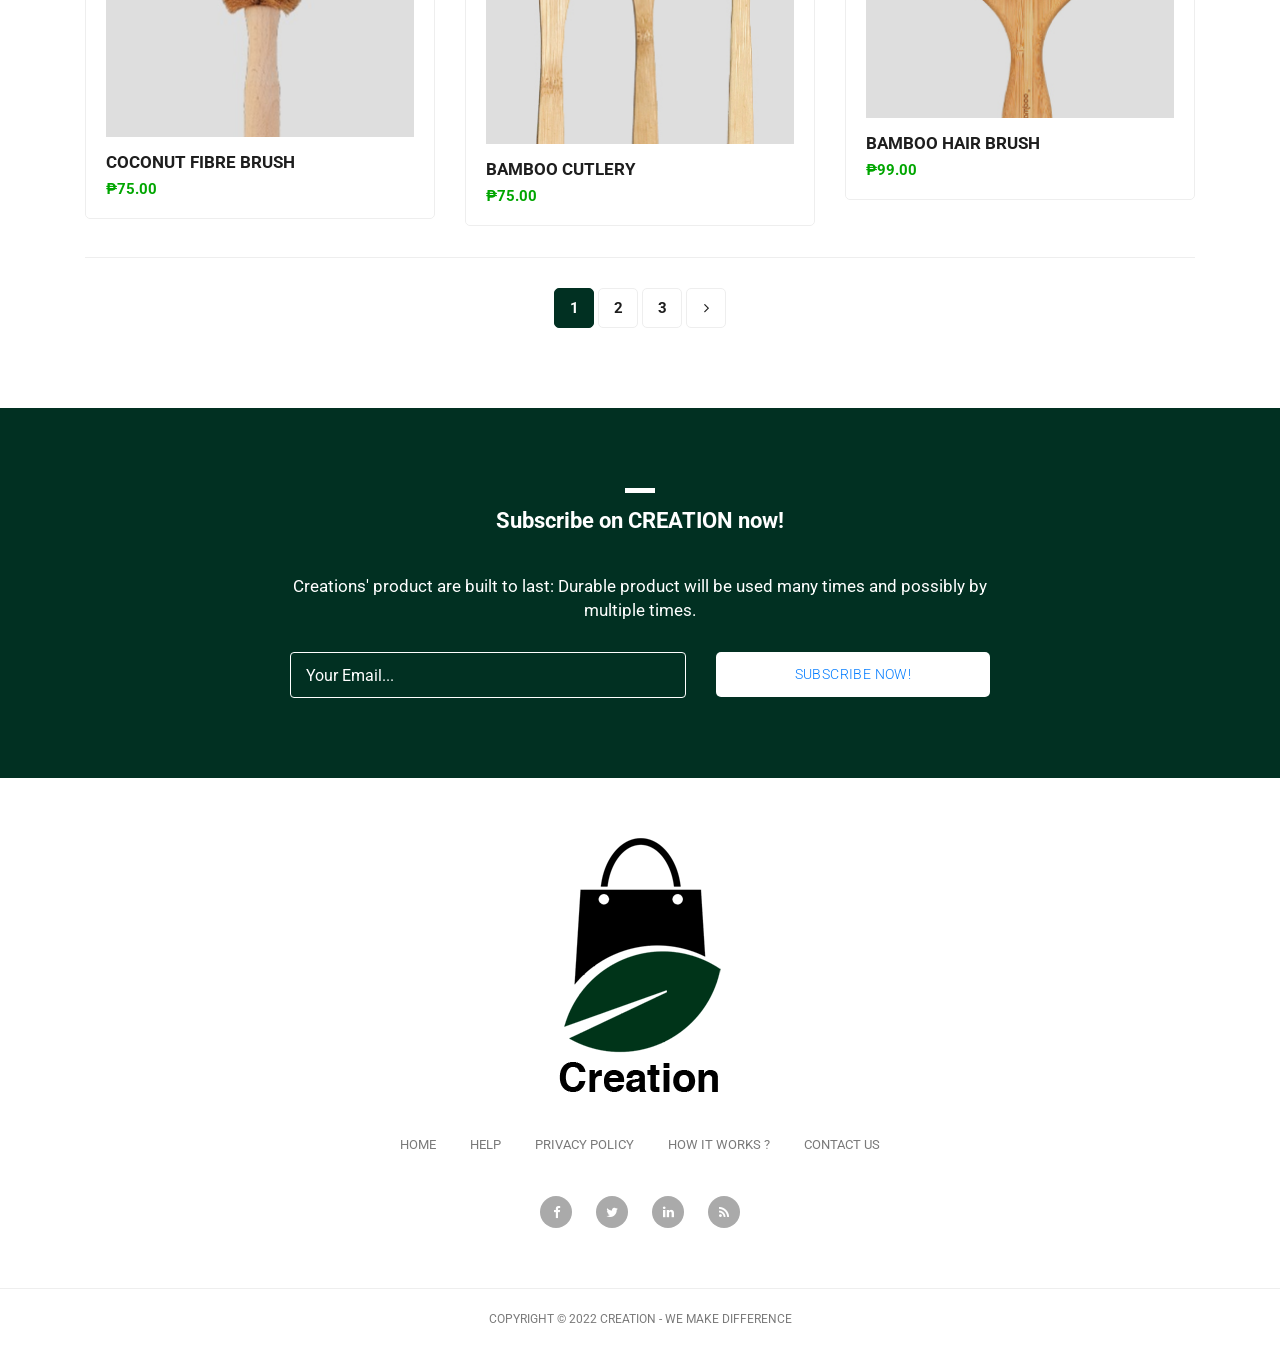
<file: products.html>
<!DOCTYPE html>
<html lang="en">

  <head>

    <meta charset="utf-8">
    <meta name="viewport" content="width=device-width, initial-scale=1, shrink-to-fit=no">
    <meta name="description" content="">
    <meta name="author" content="">
    <link href="https://fonts.googleapis.com/css?family=Roboto:100,300,400,500,700" rel="stylesheet">

    <title>Group 4 - CREATION - Products</title>

    <!-- Bootstrap core CSS -->
    <link href="vendor/bootstrap/css/bootstrap.min.css" rel="stylesheet">


    <!-- Additional CSS Files -->
    <link rel="stylesheet" href="assets/css/fontawesome.css">
    <link rel="stylesheet" href="assets/css/tooplate-main.css">
    <link rel="stylesheet" href="assets/css/owl.css">

  </head>

  <body>
    
    <!-- Pre Header -->
    <div id="pre-header">
      <div class="container">
        <div class="row">
          <div class="col-md-12">
            <span>We Make Difference</span>
          </div>
        </div>
      </div>
    </div>

    <!-- Navigation -->
    <nav class="navbar navbar-expand-lg navbar-dark bg-dark static-top">
      <div class="container">
        <a class="navbar-brand" href="#"><img src="assets/images/header-logo.png" width = "60" height = "90" alt=""></a>
        <button class="navbar-toggler" type="button" data-toggle="collapse" data-target="#navbarResponsive" aria-controls="navbarResponsive" aria-expanded="false" aria-label="Toggle navigation">
          <span class="navbar-toggler-icon"></span>
        </button>
        <div class="collapse navbar-collapse" id="navbarResponsive">
          <ul class="navbar-nav ml-auto">
            <li class="nav-item">
			<br>
              <a class="nav-link" href="index.html">Home</a>
            </li>
            <li class="nav-item active">
			<br>
              <a class="nav-link" href="products.html">Products
                <span class="sr-only">(current)</span>
              </a>
            </li>
            <li class="nav-item">
			<br>
              <a class="nav-link" href="about.html">About Us</a>
            </li>
            <li class="nav-item">
			<br>
              <a class="nav-link" href="contact.html">Contact Us</a>
            </li>
          </ul>
        </div>
      </div>
    </nav>

    <!-- Page Content -->
    <!-- Items Starts Here -->
    <div class="featured-page">
      <div class="container">
        <div class="row">
          <div class="col-md-4 col-sm-12">
            <div class="section-heading">
              <div class="line-dec"></div>
              <h1>Featured Items</h1>
            </div>
          </div>
          <div class="col-md-8 col-sm-12">
            <div id="filters" class="button-group">
              <button class="btn btn-primary" data-filter="*">All Products</button>
              <button class="btn btn-primary" data-filter=".new">Newest</button>
              <button class="btn btn-primary" data-filter=".low">Low Price</button>
              <button class="btn btn-primary" data-filter=".high">Hight Price</button>
            </div>
          </div>
        </div>
      </div>
    </div>
  
    <div class="featured container no-gutter">

        <div class="row posts">
            <div id="1" class="item new col-md-4">
              <a href="single-product.html">
                <div class="featured-item">
                  <img src="assets/images/product-01.jpg" alt="">
                  <h4>BAMBOO TOOTHBRUSH</h4>
                  <h6>₱50.00</h6>
                </div>
              </a>
            </div>
            <div id="2" class="item high col-md-4">
              <a href="single-product.html">
                <div class="featured-item">
                  <img src="assets/images/product-09.jpg" alt="">
                  <h4>METAL STRAW</h4>
                  <h6>₱150.00</h6>
                </div>
              </a>
            </div>
            <div id="3" class="item low col-md-4">
              <a href="single-product.html">
                <div class="featured-item">
                  <img src="assets/images/product-03.jpg" alt="">
                  <h4>ECO SPONGE</h4>
                  <h6>₱50.00</h6>
                </div>
              </a>
            </div>
            <div id="4" class="item low col-md-4">
              <a href="single-product.html">
                <div class="featured-item">
                  <img src="assets/images/product-04.jpg" alt="">
                  <h4>BAMBOO COTTON BUDS</h4>
                  <h6>₱50.00</h6>
                </div>
              </a>
            </div>
            <div id="5" class="item new high col-md-4">
              <a href="single-product.html">
                <div class="featured-item">
                  <img src="assets/images/product-05.jpg" alt="">
                  <h4>SOLAR CHARGER</h4>
                  <h6>₱999.00</h6>
                </div>
              </a>
            </div>
            <div id="6" class="item new col-md-4">
              <a href="single-product.html">
                <div class="featured-item">
                  <img src="assets/images/product-06.jpg" alt="">
                  <h4>REUSABLE CLEANSING PADS</h4>
                  <h6>₱75.00</h6>
                </div>
              </a>
            </div>
            <div id="7" class="item new high col-md-4">
              <a href="single-product.html">
                <div class="featured-item">
                  <img src="assets/images/product-07.jpg" alt="">
                  <h4>BAMBOO HAIR BRUSH</h4>
                  <h6>₱99.00</h6>
                </div>
              </a>
            </div>
            <div id="8" class="item low new col-md-4">
              <a href="single-product.html">
                <div class="featured-item">
                  <img src="assets/images/product-08.jpg" alt="">
                  <h4>COCONUT FIBRE BRUSH</h4>
                  <h6>₱75.00</h6>
                </div>
              </a>
            </div>
            <div id="9" class="item new col-md-4">
              <a href="single-product.html">
                <div class="featured-item">
                  <img src="assets/images/product-02.jpg" alt="">
                  <h4>BAMBOO CUTLERY</h4>
                  <h6>₱75.00</h6>
                </div>
              </a>
            </div>
        </div>
    </div>

    <div class="page-navigation">
      <div class="container">
        <div class="row">
          <div class="col-md-12">
            <ul>
              <li class="current-page"><a href="#">1</a></li>
              <li><a href="#">2</a></li>
              <li><a href="#">3</a></li>
              <li><a href="#"><i class="fa fa-angle-right"></i></a></li>
            </ul>
          </div>
        </div>
      </div>
    </div>
    <!-- Featred Page Ends Here -->


    <!-- Subscribe Form Starts Here -->
    <div class="subscribe-form">
      <div class="container">
        <div class="row">
          <div class="col-md-12">
            <div class="section-heading">
              <div class="line-dec"></div>
              <h1>Subscribe on CREATION now!</h1>
            </div>
          </div>
          <div class="col-md-8 offset-md-2">
            <div class="main-content">
              <p>Creations' product are built to last: Durable product will be used many times and possibly by multiple times.</p>
              <div class="container">
                <form id="subscribe" action="" method="get">
                  <div class="row">
                    <div class="col-md-7">
                      <fieldset>
                        <input name="email" type="text" class="form-control" id="email" 
                        onfocus="if(this.value == 'Your Email...') { this.value = ''; }" 
                    	onBlur="if(this.value == '') { this.value = 'Your Email...';}"
                    	value="Your Email..." required="">
                      </fieldset>
                    </div>
                     <div class="col-md-5">
                      <fieldset>
					   <button>
                        <a href="https://web.facebook.com/creationshopph" type="submit" id="form-submit" class="button">Subscribe Now!</a>
						</button>
                      </fieldset>
                    </div>
                  </div>
                </form>
              </div>
            </div>
          </div>
        </div>
      </div>
    </div>
    <!-- Subscribe Form Ends Here -->


    
    <!-- Footer Starts Here -->
    <div class="footer">
      <div class="container">
        <div class="row">
          <div class="col-md-12">
            <div class="logo">
              <img src="assets/images/header-logo.png" alt="">
            </div>
          </div>
          <div class="col-md-12">
            <div class="footer-menu">
              <ul>
                <li><a href="#">Home</a></li>
                <li><a href="#">Help</a></li>
                <li><a href="#">Privacy Policy</a></li>
                <li><a href="#">How It Works ?</a></li>
                <li><a href="#">Contact Us</a></li>
              </ul>
            </div>
          </div>
          <div class="col-md-12">
            <div class="social-icons">
              <ul>
                <li><a href="#"><i class="fa fa-facebook"></i></a></li>
                <li><a href="#"><i class="fa fa-twitter"></i></a></li>
                <li><a href="#"><i class="fa fa-linkedin"></i></a></li>
                <li><a href="#"><i class="fa fa-rss"></i></a></li>
              </ul>
            </div>
          </div>
        </div>
      </div>
    </div>
    <!-- Footer Ends Here -->


    <!-- Sub Footer Starts Here -->
    <div class="sub-footer">
      <div class="container">
        <div class="row">
          <div class="col-md-12">
            <div class="copyright-text">
              <p>Copyright &copy; 2022 CREATION - WE MAKE DIFFERENCE</p>
            </div>
          </div>
        </div>
      </div>
    </div>
    <!-- Sub Footer Ends Here -->


    <!-- Bootstrap core JavaScript -->
    <script src="vendor/jquery/jquery.min.js"></script>
    <script src="vendor/bootstrap/js/bootstrap.bundle.min.js"></script>


    <!-- Additional Scripts -->
    <script src="assets/js/custom.js"></script>
    <script src="assets/js/owl.js"></script>
    <script src="assets/js/isotope.js"></script>


    <script language = "text/Javascript"> 
      cleared[0] = cleared[1] = cleared[2] = 0; //set a cleared flag for each field
      function clearField(t){                   //declaring the array outside of the
      if(! cleared[t.id]){                      // function makes it static and global
          cleared[t.id] = 1;  // you could use true and false, but that's more typing
          t.value='';         // with more chance of typos
          t.style.color='#fff';
          }
      }
    </script>


  </body>

</html>
</file>
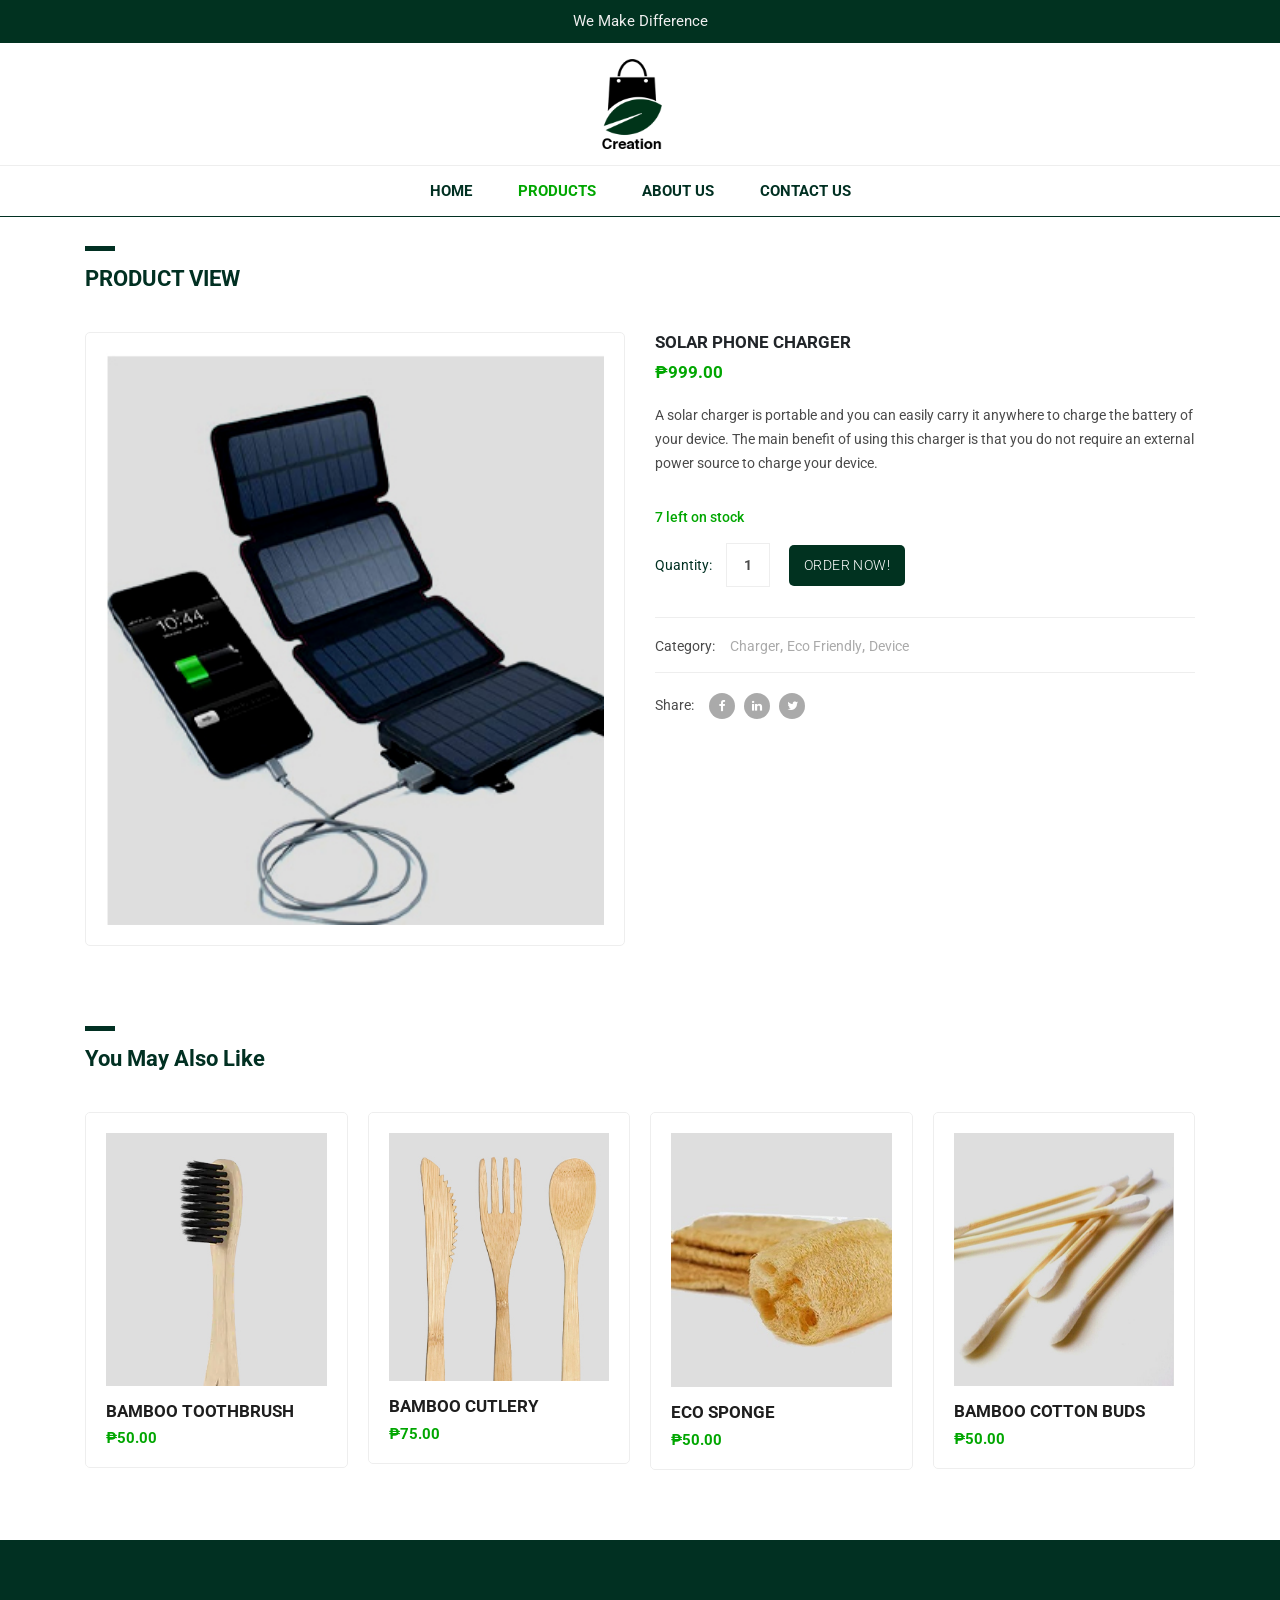
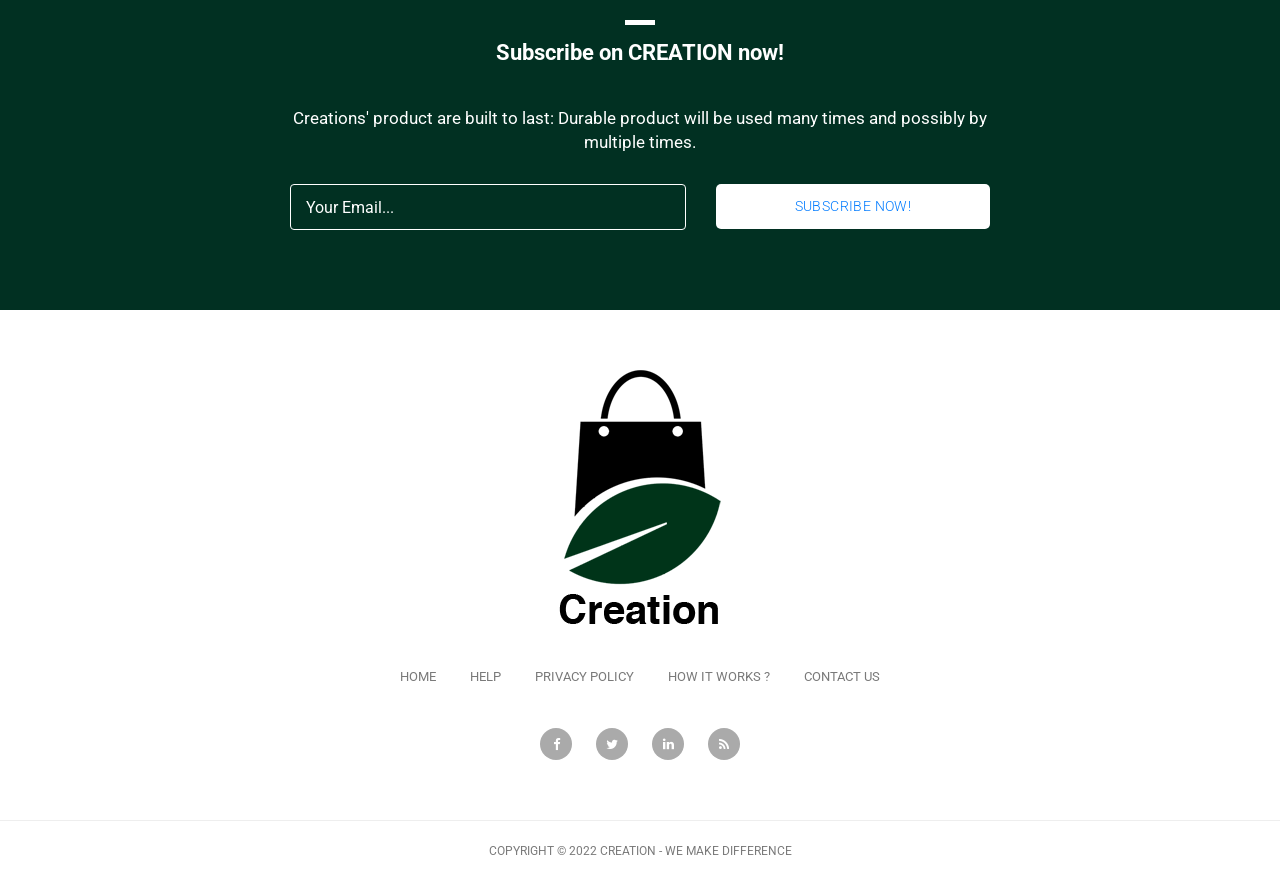
<file: single-product.html>
<!DOCTYPE html>
<html lang="en">

  <head>

    <meta charset="utf-8">
    <meta name="viewport" content="width=device-width, initial-scale=1, shrink-to-fit=no">
    <meta name="description" content="">
    <meta name="author" content="">
    <link href="https://fonts.googleapis.com/css?family=Roboto:100,300,400,500,700" rel="stylesheet">

    <title>Group 4 - CREATION - Product View</title>

    <!-- Bootstrap core CSS -->
    <link href="vendor/bootstrap/css/bootstrap.min.css" rel="stylesheet">


    <!-- Additional CSS Files -->
    <link rel="stylesheet" href="assets/css/fontawesome.css">
    <link rel="stylesheet" href="assets/css/tooplate-main.css">
    <link rel="stylesheet" href="assets/css/owl.css">
    <link rel="stylesheet" href="assets/css/flex-slider.css">

  </head>

  <body>
    
    <!-- Pre Header -->
    <div id="pre-header">
      <div class="container">
        <div class="row">
          <div class="col-md-12">
            <span>We Make Difference</span>
          </div>
        </div>
      </div>
    </div>

    <!-- Navigation -->
    <nav class="navbar navbar-expand-lg navbar-dark bg-dark static-top">
      <div class="container">
        <a class="navbar-brand" href="#"><img src="assets/images/header-logo.png" width = "60" height = "90" alt=""></a>
        <button class="navbar-toggler" type="button" data-toggle="collapse" data-target="#navbarResponsive" aria-controls="navbarResponsive" aria-expanded="false" aria-label="Toggle navigation">
          <span class="navbar-toggler-icon"></span>
        </button>
        <div class="collapse navbar-collapse" id="navbarResponsive">
          <ul class="navbar-nav ml-auto">
            <li class="nav-item">
			<br>
              <a class="nav-link" href="index.html">Home</a>
            </li>
            <li class="nav-item active">
			<br>
              <a class="nav-link" href="products.html">Products
                <span class="sr-only">(current)</span>
              </a>
            </li>
            <li class="nav-item">
			<br>
              <a class="nav-link" href="about.html">About Us</a>
            </li>
            <li class="nav-item">
			<br>
              <a class="nav-link" href="contact.html">Contact Us</a>
            </li>
          </ul>
        </div>
      </div>
    </nav>

    <!-- Page Content -->
    <!-- Single Starts Here -->
    <div class="single-product">
      <div class="container">
        <div class="row">
          <div class="col-md-12">
            <div class="section-heading">
              <div class="line-dec"></div>
              <h1>PRODUCT VIEW</h1>
            </div>
          </div>
          <div class="col-md-6">
            <div class="product-slider">
              <div id="slider" class="flexslider">
                <ul class="slides">
                  <li>
                    <img src="assets/images/big-01.jpg" />
                  </li>
                
                 
              </div>
            </div>
          </div>
          <div class="col-md-6">
            <div class="right-content">
              <h4>SOLAR PHONE CHARGER</h4>
              <h6>₱999.00</h6>
              <p>A solar charger is portable and you can easily carry it anywhere to charge the battery of your device. The main benefit of using this charger is that you do not require an external power source to charge your device.</p>
              <span>7 left on stock</span>
              <form action="" method="get">
                <label for="quantity">Quantity:</label>
                <input name="quantity" type="quantity" class="quantity-text" id="quantity" 
                	onfocus="if(this.value == '1') { this.value = ''; }" 
                    onBlur="if(this.value == '') { this.value = '1';}"
                    value="1">
                
				<a href = "https://web.facebook.com/creationshopph" type="submit" class="button" value="Order Now!">Order Now! </a>
              </form>
              <div class="down-content">
                <div class="categories">
                  <h6>Category: <span><a href="#">Charger</a>,<a href="#">Eco Friendly</a>,<a href="#">Device</a></span></h6>
                </div>
                <div class="share">
                  <h6>Share: <span><a href="#"><i class="fa fa-facebook"></i></a><a href="#"><i class="fa fa-linkedin"></i></a><a href="#"><i class="fa fa-twitter"></i></a></span></h6>
                </div>
              </div>
            </div>
          </div>
        </div>
      </div>
    </div>
    <!-- Single Page Ends Here -->


    <!-- Similar Starts Here -->
    <div class="featured-items">
      <div class="container">
        <div class="row">
          <div class="col-md-12">
            <div class="section-heading">
              <div class="line-dec"></div>
              <h1>You May Also Like</h1>
            </div>
          </div>
          <div class="col-md-12">
            <div class="owl-carousel owl-theme">
              <a href="single-product.html">
                <div class="featured-item">
                  <img src="assets/images/item-01.jpg" alt="Item 1">
                  <h4>BAMBOO TOOTHBRUSH</h4>
                  <h6>₱50.00</h6>
                </div>
              </a>
              <a href="single-product.html">
                <div class="featured-item">
                  <img src="assets/images/item-02.jpg" alt="Item 2">
                  <h4>BAMBOO CUTLERY</h4>
                  <h6>₱75.00</h6>
                </div>
              </a>
              <a href="single-product.html">
                <div class="featured-item">
                  <img src="assets/images/item-03.jpg" alt="Item 3">
                  <h4>ECO SPONGE</h4>
                  <h6>₱50.00</h6>
                </div>
              </a>
              <a href="single-product.html">
                <div class="featured-item">
                  <img src="assets/images/item-04.jpg" alt="Item 4">
                  <h4>BAMBOO COTTON BUDS</h4>
                  <h6>₱50.00</h6>
                </div>
              </a>
              
            </div>
          </div>
        </div>
      </div>
    </div>
    <!-- Similar Ends Here -->


    <!-- Subscribe Form Starts Here -->
    <div class="subscribe-form">
      <div class="container">
        <div class="row">
          <div class="col-md-12">
            <div class="section-heading">
              <div class="line-dec"></div>
              <h1>Subscribe on CREATION now!</h1>
            </div>
          </div>
          <div class="col-md-8 offset-md-2">
            <div class="main-content">
              <p>Creations' product are built to last: Durable product will be used many times and possibly by multiple times.</p>
              <div class="container">
                <form id="subscribe" action="" method="get">
                  <div class="row">
                    <div class="col-md-7">
                      <fieldset>
                        <input name="email" type="text" class="form-control" id="email" 
                        onfocus="if(this.value == 'Your Email...') { this.value = ''; }" 
                    	onBlur="if(this.value == '') { this.value = 'Your Email...';}"
                    	value="Your Email..." required="">
                      </fieldset>
                    </div>
                     <div class="col-md-5">
                      <fieldset>
					   <button>
                        <a href="https://web.facebook.com/creationshopph" type="submit" id="form-submit" class="button">Subscribe Now!</a>
						</button>
                      </fieldset>
                    </div>
                  </div>
                </form>
              </div>
            </div>
          </div>
        </div>
      </div>
    </div>
    <!-- Subscribe Form Ends Here -->


    
    <!-- Footer Starts Here -->
    <div class="footer">
      <div class="container">
        <div class="row">
          <div class="col-md-12">
            <div class="logo">
              <img src="assets/images/header-logo.png" alt="">
            </div>
          </div>
          <div class="col-md-12">
            <div class="footer-menu">
              <ul>
                <li><a href="#">Home</a></li>
                <li><a href="#">Help</a></li>
                <li><a href="#">Privacy Policy</a></li>
                <li><a href="#">How It Works ?</a></li>
                <li><a href="#">Contact Us</a></li>
              </ul>
            </div>
          </div>
          <div class="col-md-12">
            <div class="social-icons">
              <ul>
                <li><a href="#"><i class="fa fa-facebook"></i></a></li>
                <li><a href="#"><i class="fa fa-twitter"></i></a></li>
                <li><a href="#"><i class="fa fa-linkedin"></i></a></li>
                <li><a href="#"><i class="fa fa-rss"></i></a></li>
              </ul>
            </div>
          </div>
        </div>
      </div>
    </div>
    <!-- Footer Ends Here -->


    <!-- Sub Footer Starts Here -->
    <div class="sub-footer">
      <div class="container">
        <div class="row">
          <div class="col-md-12">
            <div class="copyright-text">
              <p>Copyright &copy; 2022 CREATION - WE MAKE DIFFERENCE</p>
            </div>
          </div>
        </div>
      </div>
    </div>
    <!-- Sub Footer Ends Here -->


    <!-- Bootstrap core JavaScript -->
    <script src="vendor/jquery/jquery.min.js"></script>
    <script src="vendor/bootstrap/js/bootstrap.bundle.min.js"></script>


    <!-- Additional Scripts -->
    <script src="assets/js/custom.js"></script>
    <script src="assets/js/owl.js"></script>
    <script src="assets/js/isotope.js"></script>
    <script src="assets/js/flex-slider.js"></script>


    <script language = "text/Javascript"> 
      cleared[0] = cleared[1] = cleared[2] = 0; //set a cleared flag for each field
      function clearField(t){                   //declaring the array outside of the
      if(! cleared[t.id]){                      // function makes it static and global
          cleared[t.id] = 1;  // you could use true and false, but that's more typing
          t.value='';         // with more chance of typos
          t.style.color='#fff';
          }
      }
    </script>


  </body>

</html>
</file>
<file: assets/css/tooplate-main.css>
body {
	font-family: 'Roboto', sans-serif;
	transition: all 0.5s;
}
p {
	margin-bottom: 0px;
	font-size: 14px;
	color: #4a4a4a;
	line-height: 24px;
}
a {
	text-decoration: none!important;
}

.copyright-text {
	text-transform: uppercase;
}

.main-button a {
	background-color: #013022;
	border-radius: 5px;
	padding: 10px 15px;
	display: inline-block;
	color: #fff;
	font-size: 14px;
	text-transform: uppercase;
	font-weight: 300;
	letter-spacing: 0.4px;
	text-decoration: none;
	transition: all 0.5s;
}
.main-button a:hover {
	opacity: 0.7;
}
.section-heading {
	margin-top: 80px;
	margin-bottom: 40px;
}
.section-heading .line-dec {
	width: 30px;
	height: 5px;
	background-color: #013022;
}
.section-heading h1 {
	font-size: 22px;
	font-weight: 700;
	color: #013022;
	margin-top: 15px;
}

/* Pre Header Style */
#pre-header {
	background-color: #013220;
	text-align: center;
}
#pre-header span {
	color: #eee;
	font-size: 15px;
	padding: 10px 0px;
	display: inline-block;
}

/* Header Style */
.navbar .navbar-brand {
	text-align: center;
	width: 100%;
	position: relative;
	padding:8px 0px;
	
	
	
}
.bg-dark {
	background-color: #fff!important;
	border-bottom: 1px solid #eee;
}
#navbarResponsive {
	z-index: 999;
	position: absolute;
	left: 50%;
	top: 105px;
	transform: translateX(-50%);
}
.navbar-dark .navbar-nav .nav-item {
	margin: 0px 15px;
}
.navbar-dark .navbar-nav .nav-link {
	text-transform: uppercase;
	font-size: 15px;
	font-weight: 700;
	color: #013022;
	transition: all 0.5s;
}
.navbar-dark .navbar-nav .nav-link:hover,
.navbar-dark .navbar-nav .active>.nav-link,
.navbar-dark .navbar-nav .nav-link.active,
.navbar-dark .navbar-nav .nav-link.show,
.navbar-dark .navbar-nav .show>.nav-link {
	color: #00A600;
}
.navbar:after {
	width: 100%;
	height: 1px;
	background-color: #013022;
	content: '';
	position: absolute;
	left: 0;
	bottom: -52px;
}
.navbar-dark .navbar-toggler-icon {
	background-image: none;
}
.navbar-dark .navbar-toggler {
	border-color: #013220;
	background-color: #013220;	
	height: 50px;
	outline: none;
}
.navbar-dark .navbar-toggler-icon:after {
	content: '\f0c9';
	color: #013220;
	font-size: 22px;
	line-height: 30px;
	font-family: 'FontAwesome';
}
/* Banner Style */
.banner {
	margin-top: 50px;
	background-image: url(../images/banner-bg.jpg);
	background-size: cover;
	background-repeat: no-repeat;
	padding: 150px 0px;
	background-position: center center;
}
.banner .caption {
	background-color: rgba(250,250,250,0.9);
	padding: 30px;
	max-width: 450px;
}
.banner .caption h2 {
	margin-top: 0px;
	margin-bottom: 15px;
	font-size: 24px;
	font-weight: 700;
	color: #013220;
}
.banner .caption .line-dec {
	width: 30px;
	height: 5px;
	background-color: #013022;
}
.banner .caption p {
	margin-top: 15px;
	margin-bottom: 20px;
}

/* Featured Style */
.featured-items {
	margin-bottom: 70px;
}
.featured-item {
	border-radius: 5px;
	border: 1px solid #eee;
	padding: 20px;
	transition: all 0.5s;
}
.featured-item:hover {
	opacity: 0.9;
}
.featured-item img {
	width: 100%;
}
.featured-item h4 {
	font-size: 17px;
	font-weight: 700;
	color: #1e1e1e;
	margin-top: 15px;
	transition: all 0.5s;
}
.featured-item:hover h4 {
	color: #00A600;
}
.featured-item h6 {
	color: #00A600;
	font-size: 15px;
	font-weight: 700;
	margin-bottom: 0px;
}
.owl-theme .owl-dots {
	text-align: center;
	margin-top: 30px;
}
.owl-theme .owl-dots .owl-dot {
	outline: none;
}
.owl-theme .owl-dots .active span {
	background-color: #013022;
}
.owl-theme .owl-dots .owl-dot span {
	background-color: #aaa;
	width: 8px;
	height: 8px;
	display: inline-block;
	margin: 0px 5px;
	outline: none;
}



/* Subscribe Style */
.subscribe-form {
	background-color: #013022;
	padding: 80px 0px;
	text-align: center;
}
.subscribe-form .section-heading  {
	margin-top: 0px;
}
.subscribe-form .section-heading h1 {
	color: #fff;
}
.subscribe-form .section-heading .line-dec {
	background-color: #fff;
	margin: 0 auto;
}
.subscribe-form .main-content p {
	font-size: 17px;
	color: #fff;
	margin-bottom: 30px;
}
.subscribe-form .main-content form  {
	color: #fff;
	display: inline;
}
.subscribe-form .main-content form input {
	display: inline;
}
.subscribe-form .main-content form input {
	width: 100%;
	height: 46px;
	border: 1px solid #fff;
	background-color: transparent;
	padding-left: 15px;
	color: #fff;
	outline: none;
}
.subscribe-form .main-content form button:focus {
	color: #013022;
}
.subscribe-form .main-content form button {
	width: 100%;
	height: 45px;
	cursor: pointer;
	background-color: #fff;
	outline: none;
	border-radius: 5px;
	padding: 10px 15px;
	display: inline-block;
	color: #3a8bcd;
	font-size: 14px;
	text-transform: uppercase;
	font-weight: 300;
	letter-spacing: 0.4px;
	text-decoration: none;
	transition: all 0.5s;
	box-shadow: none;
	border: none;
}


/* Footer Style */
.footer {
	text-align: center;
}
.footer ul {
	padding: 0px;
	margin: 0px;
}
.footer ul li {
	list-style: none;
	display: inline-block;
}
.footer .logo img {
	max-width: 100%;
	margin-top: 60px;
	margin-bottom: 40px;
}
.footer .footer-menu {
	margin-bottom: 40px;
}
.footer .footer-menu ul li {
	margin: 0px 15px;
}
.footer .footer-menu a {
	font-size: 13px;
	color: #7a7a7a;
	text-transform: uppercase;
	transition: all 0.5s;
}
.footer .footer-menu a:hover {
	color: #3a8bcd;
	text-decoration: none;
}
.footer .social-icons {
	margin-bottom: 60px;
}
.footer .social-icons ul li {
	margin: 0px 10px;
}
.footer .social-icons a {
	width: 32px;
	height: 32px;
	color: #fff;
	background-color: #aaa;
	text-align: center;
	display: inline-block;
	line-height: 33px;
	border-radius: 50%;
	font-size: 13px;
	transition: all 0.5s;
}
.footer .social-icons a:hover {
	background-color: #3a8bcd;
}

/* Sub Footer Style */
.sub-footer {
	border-top: 1px solid #eee;
	text-align: center;
}
.sub-footer p {
	font-size: 12px;
	color: #7a7a7a;
	line-height: 60px;
}
.sub-footer a {
	color: #3a8bcd;
	text-decoration: none;
}

/* Featured Page Style */
.featured-page {
	margin-top: 130px;
	margin-bottom: 40px;
}
.featured-page .section-heading {
	margin-top: 0px;
	margin-bottom: 0px;
}
.featured-page #filters {
	margin-top: 15px;
	text-align: right;
}
.featured .featured-item {
	margin-bottom: 30px;
	text-decoration: none;
}
.featured .featured-item h4 {
	transition: all 0.5s;
}
.featured .featured-item:hover h4 {
	color: #00A600;
}
#filter button {
	outline: none;
}
#filter .btn-primary.focus,
.btn-primary:focus {
	color: #3a8bcd!important;
	box-shadow: none!important;
}
#filters .btn-primary {
	color: #013022;
	border: none;
	font-size: 15px;
	font-weight: 700;
	background-color: transparent;
}
/* Isotope Transitions
------------------------------- */
.isotope,
.isotope .item {
  -webkit-transition-duration: 0.8s;
     -moz-transition-duration: 0.8s;
      -ms-transition-duration: 0.8s;
       -o-transition-duration: 0.8s;
          transition-duration: 0.8s;
}

.isotope {
  -webkit-transition-property: height, width;
     -moz-transition-property: height, width;
      -ms-transition-property: height, width;
       -o-transition-property: height, width;
          transition-property: height, width;
}

.isotope .item {
  -webkit-transition-property: -webkit-transform, opacity;
     -moz-transition-property:    -moz-transform, opacity;
      -ms-transition-property:     -ms-transform, opacity;
       -o-transition-property:         top, left, opacity;
          transition-property:         transform, opacity;
}

.page-navigation ul {
	text-align: center;
	border-top: 1px solid #eee;
	padding: 30px  0px 0px 0px;
	margin: 0px 0px 80px 0px;
}
.page-navigation ul li {
	display: inline-block;
}
.page-navigation ul li a {
	width: 40px;
	height: 40px;
	display: inline-block;
	text-align: center;
	line-height: 38px;
	border: 1px solid #eee;
	border-radius: 5px;
	font-weight: 700;
	color: #1e1e1e;
	font-size: 15px;
	text-decoration: none;
	transition: all 0.5s;
}
.page-navigation ul li a:hover,
.page-navigation ul li.current-page a {
	background-color: #013022;
	border-color: #013022;
	color: #fff;
}



/* Single Product Style */
.single-product .product-slider {
	padding: 20px;
	border: 1px solid #eee!important;
	border-radius: 5px;
}
.flexslider {
	border: none!important;
}
#carousel {
	margin-top: 20px;
}
#carousel .slides li {
	width: 150px!important;
}
.single-product .right-content h4 {
	font-size: 17px;
	font-weight: 700;
	margin-top: 0px;
}
.single-product .right-content h6 {
	color: #00A600;
	font-size: 17px;
	font-weight: 700;
	margin-top: 10px;
}
.single-product .right-content p {
	margin-top: 20px;
	margin-bottom: 30px;
}
.single-product .right-content span {
	font-size: 14px;
	color: #00A600;
	font-weight: 500;
	display: inline-block;
	margin-bottom: 15px;
}
.single-product .right-content label {
	font-size: 14px;
	color: #013022;
}
.single-product .right-content .quantity-text {
	margin-left: 10px;
	width: 44px;
	height: 44px;
	line-height: 42px;
	font-size: 14px;
	font-weight: 700;
	color: #4a4a4a;
	display: inline-block;
	text-align: center;
	outline: none;
	border: 1px solid #eee;
}
.single-product .right-content .button {
	margin-left: 15px;
	cursor: pointer;
	background-color: #013220;
	outline: none;
	border-radius: 5px;
	padding: 10px 15px;
	display: inline-block;
	color: #fff;
	font-size: 14px;
	text-transform: uppercase;
	font-weight: 300;
	letter-spacing: 0.4px;
	text-decoration: none;
	transition: all 0.5s;
	box-shadow: none;
	border: none;
}
.single-product .right-content .down-content span {
	margin-bottom: 0px;
	display: inline-block;
	margin-left: 8px;
	color: #aaa;
}
.single-product .right-content .down-content span a {
	color: #aaa;
	font-weight: 400;
	margin-left: 4px;
	transition: all 0.5s;
}
.single-product .right-content .down-content span a:hover {
	color: #3a8bcd;
}
.single-product .right-content .down-content span a:hover i {
	background-color: #3a8bcd;
}
.single-product .right-content .down-content span a i {
	transition: all 0.5s;
	background-color: #aaa;
	width: 26px;
	height: 26px;
	display: inline-block;
	text-align: center;
	line-height: 26px;
	border-radius: 50%;
	color: #fff;
	font-size: 12px;
	margin-right: 5px;
}
.single-product .right-content .down-content .categories {
	border-top: 1px solid #eee;
	margin-top: 30px;
	padding: 10px 0px;
}
.single-product .right-content .down-content .share {
	border-top: 1px solid #eee;
	padding: 10px 0px;
}
.single-product .right-content .down-content h6 {
	font-size: 14px;
	color: #4a4a4a;
	font-weight: 400;
}



/* About Us Style */
.about-page {
	margin-top: 50px;
    margin-bottom: 80px;
}
.about-page .right-content h4 {
	font-size: 17px;
	font-weight: 700;
	margin-top: 0px;
	margin-bottom: 20px;
}
.about-page .left-image img {
	max-width: 100%;
}
.about-page .right-content span {
	display: inline-block;
	margin-left: 8px;
}
.about-page .right-content span a i {
	transition: all 0.5s;
	background-color: #aaa;
	width: 26px;
	height: 26px;
	display: inline-block;
	text-align: center;
	line-height: 26px;
	border-radius: 50%;
	color: #fff;
	font-size: 12px;
	margin-right: 5px;
}
.about-page .right-content .share {
	margin-top: 20px;
	border-top: 1px solid #eee;
	padding: 15px 0px;
}
.about-page .right-content h6 {
	font-size: 14px;
	color: #4a4a4a;
	font-weight: 400;
}
.about-page .right-content span a:hover i {
	background-color: #3a8bcd;
}




/* Contact Page Style */
.contact-page {
	margin-top: 50px;
    margin-bottom: 80px;
}
.contact-page .right-content input,
.contact-page .right-content textarea {
	border-radius: 0px;
	outline: none;
	box-shadow: none;
	font-size: 14px;
	margin-bottom: 30px;
}
.contact-page .right-content input {
	height: 44px;
	line-height: 44px;
}
.contact-page .right-content textarea {
	height: 200px;
	max-height: 280px;
}
.contact-page .right-content span {
	display: inline-block;
	margin-left: 8px;
}
.contact-page .right-content span a i {
	transition: all 0.5s;
	background-color: #aaa;
	width: 26px;
	height: 26px;
	display: inline-block;
	text-align: center;
	line-height: 26px;
	border-radius: 50%;
	color: #fff;
	font-size: 12px;
	margin-right: 5px;
}
.contact-page .right-content .share {
	margin-top: 30px;
	border-top: 1px solid #eee;
	padding: 15px 0px;
}
.contact-page .right-content h6 {
	font-size: 14px;
	color: #4a4a4a;
	font-weight: 400;
}
.contact-page .right-content span a:hover i {
	background-color: #013220;
}
.contact-page .right-content .button {
	cursor: pointer;
	background-color: #013220;
	outline: none;
	border-radius: 5px;
	padding: 10px 15px;
	display: inline-block;
	color: #fff;
	font-size: 14px;
	text-transform: uppercase;
	font-weight: 300;
	letter-spacing: 0.4px;
	text-decoration: none;
	transition: all 0.5s;
	box-shadow: none;
	border: none;
}






/* Responsive Style */
@media (max-width: 991px) {

	.banner {
		border-top: none;
		margin-top: 0px;
	}
	.navbar .navbar-brand {
		width: auto;
	}
	.navbar:after {
		display: none;
	}
	#navbarResponsive {
	    z-index: 99999;
	    position: absolute;
	    top: 96px;
	    width: 100%;
	    text-align: center;
	    background-color: rgba(250,250,250,0.95);
	    box-shadow: 0px 10px 10px rgba(0,0,0,0.1);
	}
	.navbar-dark .navbar-nav .nav-item {
		border-bottom: 1px solid #eee;
	}
	.navbar-dark .navbar-nav .nav-item:last-child {
		border-bottom: none;
	}
	.navbar-dark .navbar-nav .nav-link {
		padding: 15px 0px;
	}
	.featured-page #filters {
		text-align: right;
	} 
	.single-product .right-content {
		margin-top: 30px;
	}
	.about-page .right-content {
		margin-top: 30px;
	}
	.contact-page .right-content {
		margin-top: 30px;
	}
	.contact-page .right-content .col-md-6,
	.contact-page .right-content .col-md-12 {
		padding: 0px;
	}
	.featured-page {
		margin-top: 80px;
	}
	.about-page,
	.contact-page {
		margin-top: 0px;
	}

}

@media (max-width: 767px) {

	.subscribe-form .main-content form input.button {
		margin-top: 20px;
	}
	.featured-page #filters {
		margin-top: 15px;
		text-align: left;
	} 

}
</file>
<file: assets/css/flex-slider.css>
/*
 * jQuery FlexSlider v2.7.1
 * http://www.woothemes.com/flexslider/
 *
 * Copyright 2012 WooThemes
 * Free to use under the GPLv2 and later license.
 * http://www.gnu.org/licenses/gpl-2.0.html
 *
 * Contributing author: Tyler Smith (@mbmufffin)
 *
 */
/* ====================================================================================================================
 * FONT-FACE
 * ====================================================================================================================*/
@font-face {
  font-family: 'flexslider-icon';
  src: url('../fonts/flexslider-icon.eot');
  src: url('../fonts/flexslider-icon.eot?#iefix') format('embedded-opentype'), url('../fonts/flexslider-icon.woff') format('woff'), url('../fonts/flexslider-icon.ttf') format('truetype'), url('../fonts/flexslider-icon.svg#flexslider-icon') format('svg');
  font-weight: normal;
  font-style: normal;
}
/* ====================================================================================================================
 * RESETS
 * ====================================================================================================================*/
.flex-container a:hover,
.flex-slider a:hover {
  outline: none;
}
.slides,
.slides > li,
.flex-control-nav,
.flex-direction-nav {
  margin: 0;
  padding: 0;
  list-style: none;
}
.flex-pauseplay span {
  text-transform: capitalize;
}
/* ====================================================================================================================
 * BASE STYLES
 * ====================================================================================================================*/
.flexslider {
  margin: 0;
  padding: 0;
}
.flexslider .slides > li {
  display: none;
  -webkit-backface-visibility: hidden;
}
.flexslider .slides img {
  width: 100%;
  display: block;
}
.flexslider .slides:after {
  content: "\0020";
  display: block;
  clear: both;
  visibility: hidden;
  line-height: 0;
  height: 0;
}
html[xmlns] .flexslider .slides {
  display: block;
}
* html .flexslider .slides {
  height: 1%;
}
.no-js .flexslider .slides > li:first-child {
  display: block;
}
/* ====================================================================================================================
 * DEFAULT THEME
 * ====================================================================================================================*/
.flexslider {
  margin: 0;
  background: #fff;
  border: 4px solid #fff;
  position: relative;
  zoom: 1;
  -webkit-border-radius: 4px;
  -moz-border-radius: 4px;
  border-radius: 4px;
  -webkit-box-shadow: '' 0 1px 4px rgba(0, 0, 0, 0.2);
  -moz-box-shadow: '' 0 1px 4px rgba(0, 0, 0, 0.2);
  -o-box-shadow: '' 0 1px 4px rgba(0, 0, 0, 0.2);
  box-shadow: '' 0 1px 4px rgba(0, 0, 0, 0.2);
}
.flexslider .slides {
  zoom: 1;
}
.flexslider .slides img {
  height: auto;
  -moz-user-select: none;
}
.flex-viewport {
  max-height: 2000px;
  -webkit-transition: all 1s ease;
  -moz-transition: all 1s ease;
  -ms-transition: all 1s ease;
  -o-transition: all 1s ease;
  transition: all 1s ease;
}
.loading .flex-viewport {
  max-height: 300px;
}
@-moz-document url-prefix() {
  .loading .flex-viewport {
    max-height: none;
  }
}
.carousel li {
  margin-right: 5px;
}
.flex-direction-nav {
  *height: 0;
}
.flex-direction-nav a {
  text-decoration: none;
  display: block;
  width: 40px;
  height: 40px;
  line-height: 40px;
  margin: -20px 0 0;
  position: absolute;
  top: 50%;
  z-index: 10;
  overflow: hidden;
  opacity: 0;
  cursor: pointer;
  color: rgba(0, 0, 0, 0.8);
  text-shadow: 1px 1px 0 rgba(255, 255, 255, 0.3);
  -webkit-transition: all 0.3s ease-in-out;
  -moz-transition: all 0.3s ease-in-out;
  -ms-transition: all 0.3s ease-in-out;
  -o-transition: all 0.3s ease-in-out;
  transition: all 0.3s ease-in-out;
}
.flex-direction-nav a:before {
  font-family: "flexslider-icon";
  font-size: 26px;
  display: inline-block;
  content: '\f001';
  color: rgba(0, 0, 0, 0.8);
  text-shadow: 1px 1px 0 rgba(255, 255, 255, 0.3);
}
.flex-direction-nav a.flex-next:before {
  content: '\f002';
}
.flex-direction-nav .flex-prev {
  left: -50px;
}
.flex-direction-nav .flex-next {
  right: -50px;
  text-align: right;
}
.flexslider:hover .flex-direction-nav .flex-prev {
  opacity: 0.7;
  left: 10px;
}
.flexslider:hover .flex-direction-nav .flex-prev:hover {
  opacity: 1;
}
.flexslider:hover .flex-direction-nav .flex-next {
  opacity: 0.7;
  right: 10px;
}
.flexslider:hover .flex-direction-nav .flex-next:hover {
  opacity: 1;
}
.flex-direction-nav .flex-disabled {
  opacity: 0!important;
  filter: alpha(opacity=0);
  cursor: default;
  z-index: -1;
}
.flex-pauseplay a {
  display: block;
  width: 20px;
  height: 20px;
  position: absolute;
  bottom: 5px;
  left: 10px;
  opacity: 0.8;
  z-index: 10;
  overflow: hidden;
  cursor: pointer;
  color: #000;
}
.flex-pauseplay a:before {
  font-family: "flexslider-icon";
  font-size: 20px;
  display: inline-block;
  content: '\f004';
}
.flex-pauseplay a:hover {
  opacity: 1;
}
.flex-pauseplay a.flex-play:before {
  content: '\f003';
}
.flex-control-nav {
  width: 100%;
  position: absolute;
  bottom: -40px;
  text-align: center;
}
.flex-control-nav li {
  margin: 0 6px;
  display: inline-block;
  zoom: 1;
  *display: inline;
}
.flex-control-paging li a {
  width: 11px;
  height: 11px;
  display: block;
  background: #666;
  background: rgba(0, 0, 0, 0.5);
  cursor: pointer;
  text-indent: -9999px;
  -webkit-box-shadow: inset 0 0 3px rgba(0, 0, 0, 0.3);
  -moz-box-shadow: inset 0 0 3px rgba(0, 0, 0, 0.3);
  -o-box-shadow: inset 0 0 3px rgba(0, 0, 0, 0.3);
  box-shadow: inset 0 0 3px rgba(0, 0, 0, 0.3);
  -webkit-border-radius: 20px;
  -moz-border-radius: 20px;
  border-radius: 20px;
}
.flex-control-paging li a:hover {
  background: #333;
  background: rgba(0, 0, 0, 0.7);
}
.flex-control-paging li a.flex-active {
  background: #000;
  background: rgba(0, 0, 0, 0.9);
  cursor: default;
}
.flex-control-thumbs {
  margin: 5px 0 0;
  position: static;
  overflow: hidden;
}
.flex-control-thumbs li {
  width: 25%;
  float: left;
  margin: 0;
}
.flex-control-thumbs img {
  width: 100%;
  height: auto;
  display: block;
  opacity: .7;
  cursor: pointer;
  -moz-user-select: none;
  -webkit-transition: all 1s ease;
  -moz-transition: all 1s ease;
  -ms-transition: all 1s ease;
  -o-transition: all 1s ease;
  transition: all 1s ease;
}
.flex-control-thumbs img:hover {
  opacity: 1;
}
.flex-control-thumbs .flex-active {
  opacity: 1;
  cursor: default;
}
/* ====================================================================================================================
 * RESPONSIVE
 * ====================================================================================================================*/
@media screen and (max-width: 860px) {
  .flex-direction-nav .flex-prev {
    opacity: 1;
    left: 10px;
  }
  .flex-direction-nav .flex-next {
    opacity: 1;
    right: 10px;
  }
}
</file>
